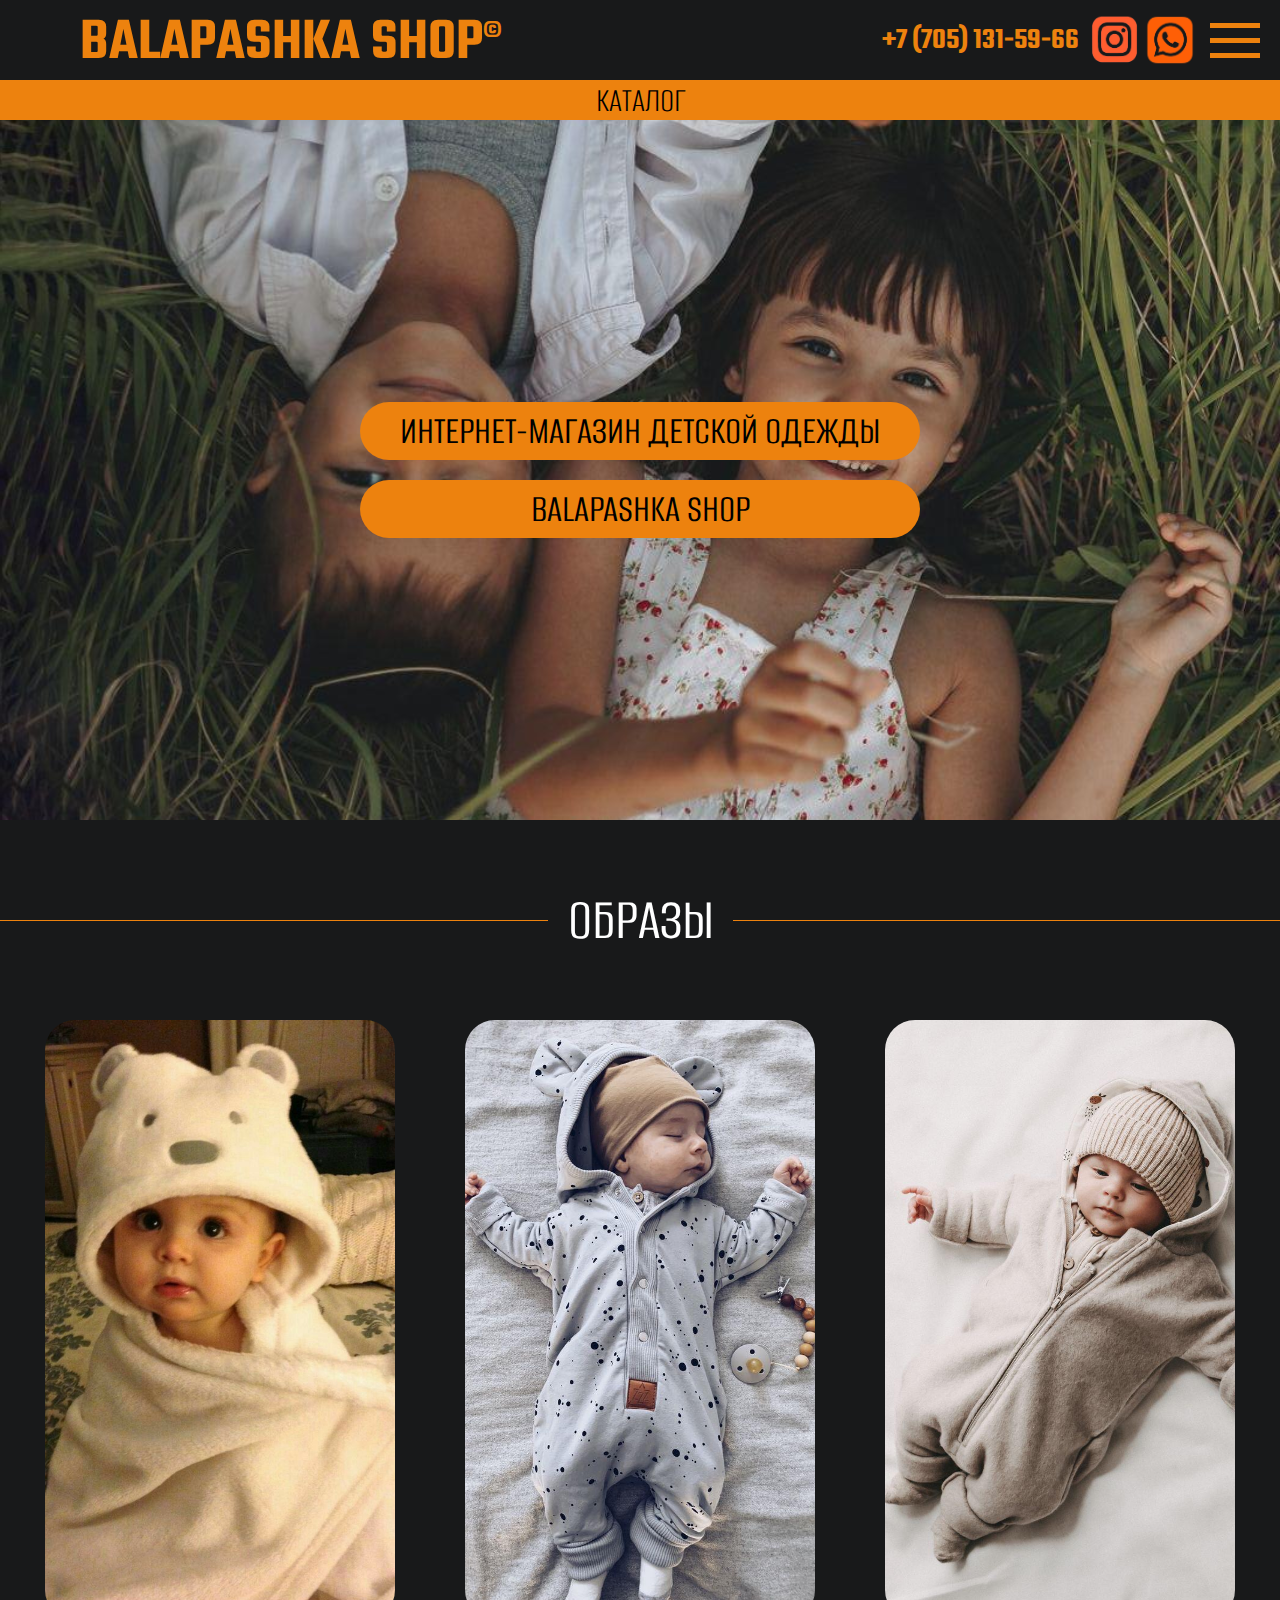
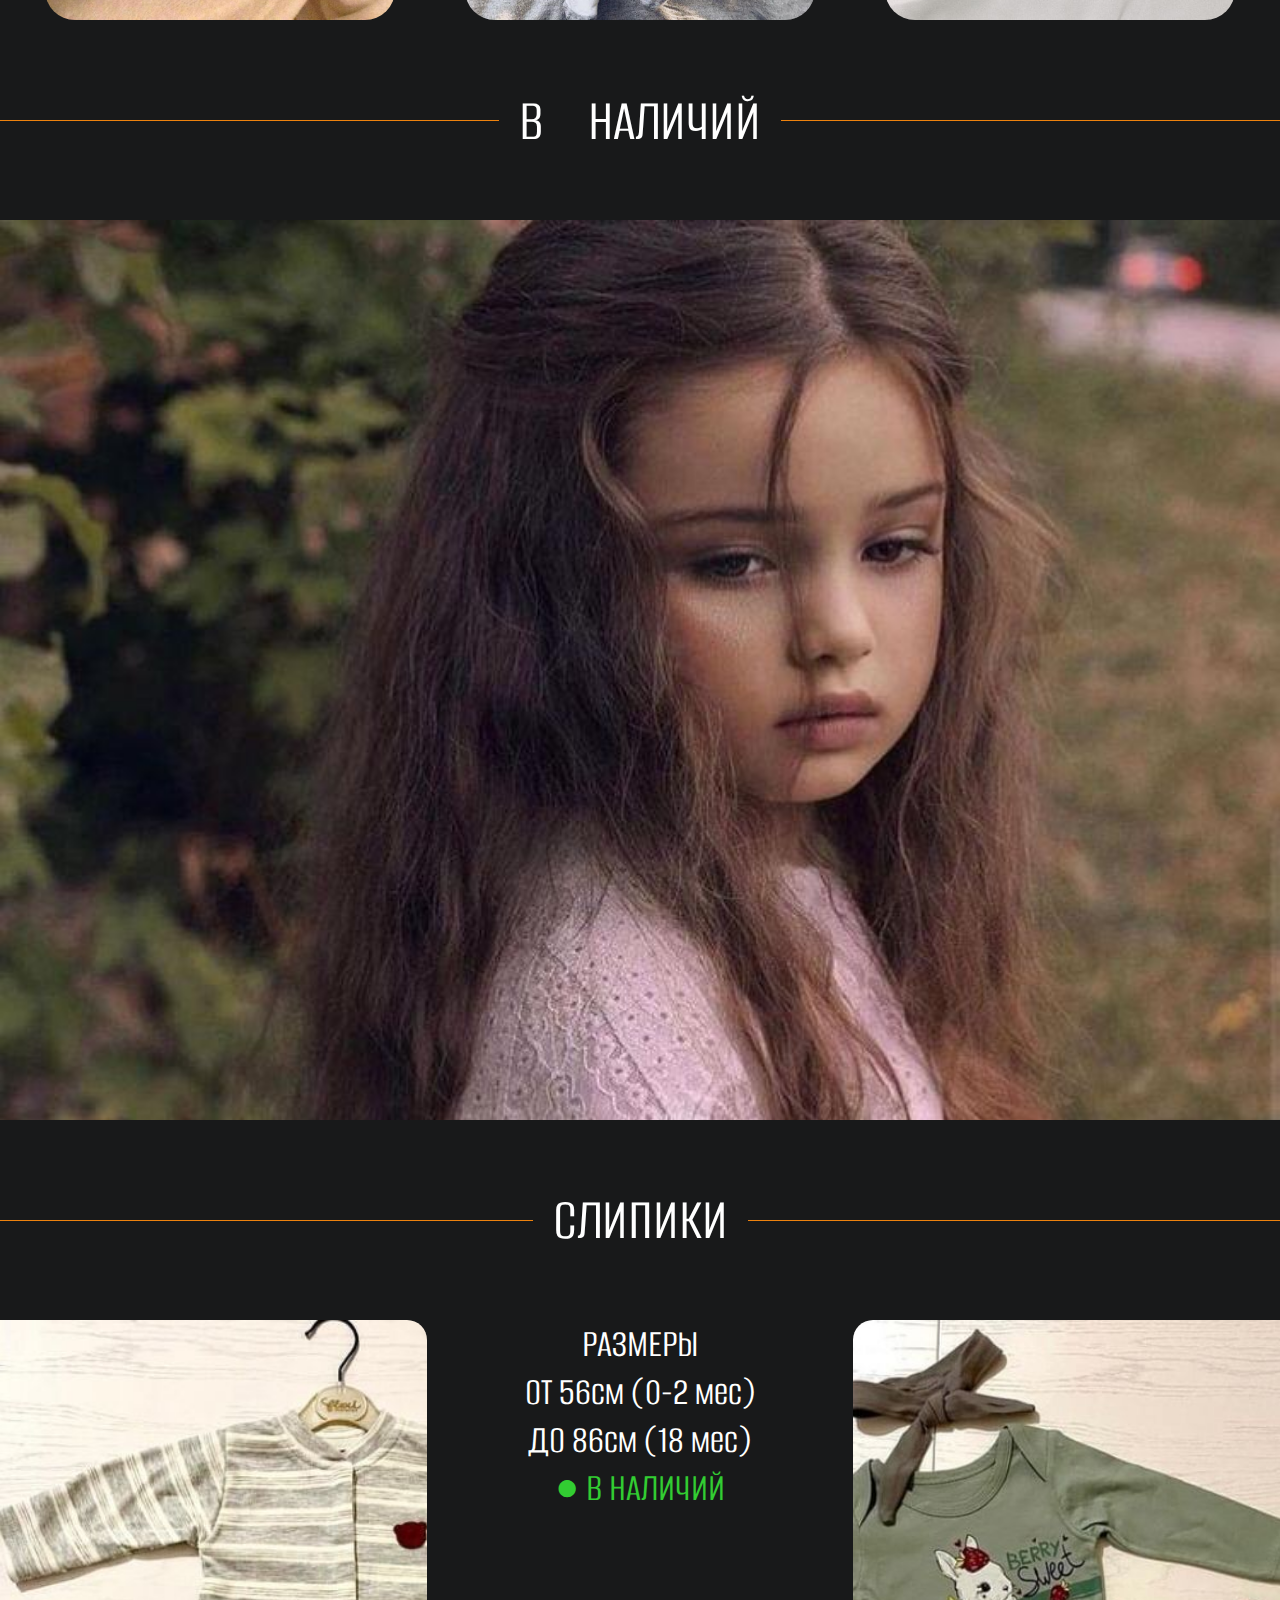
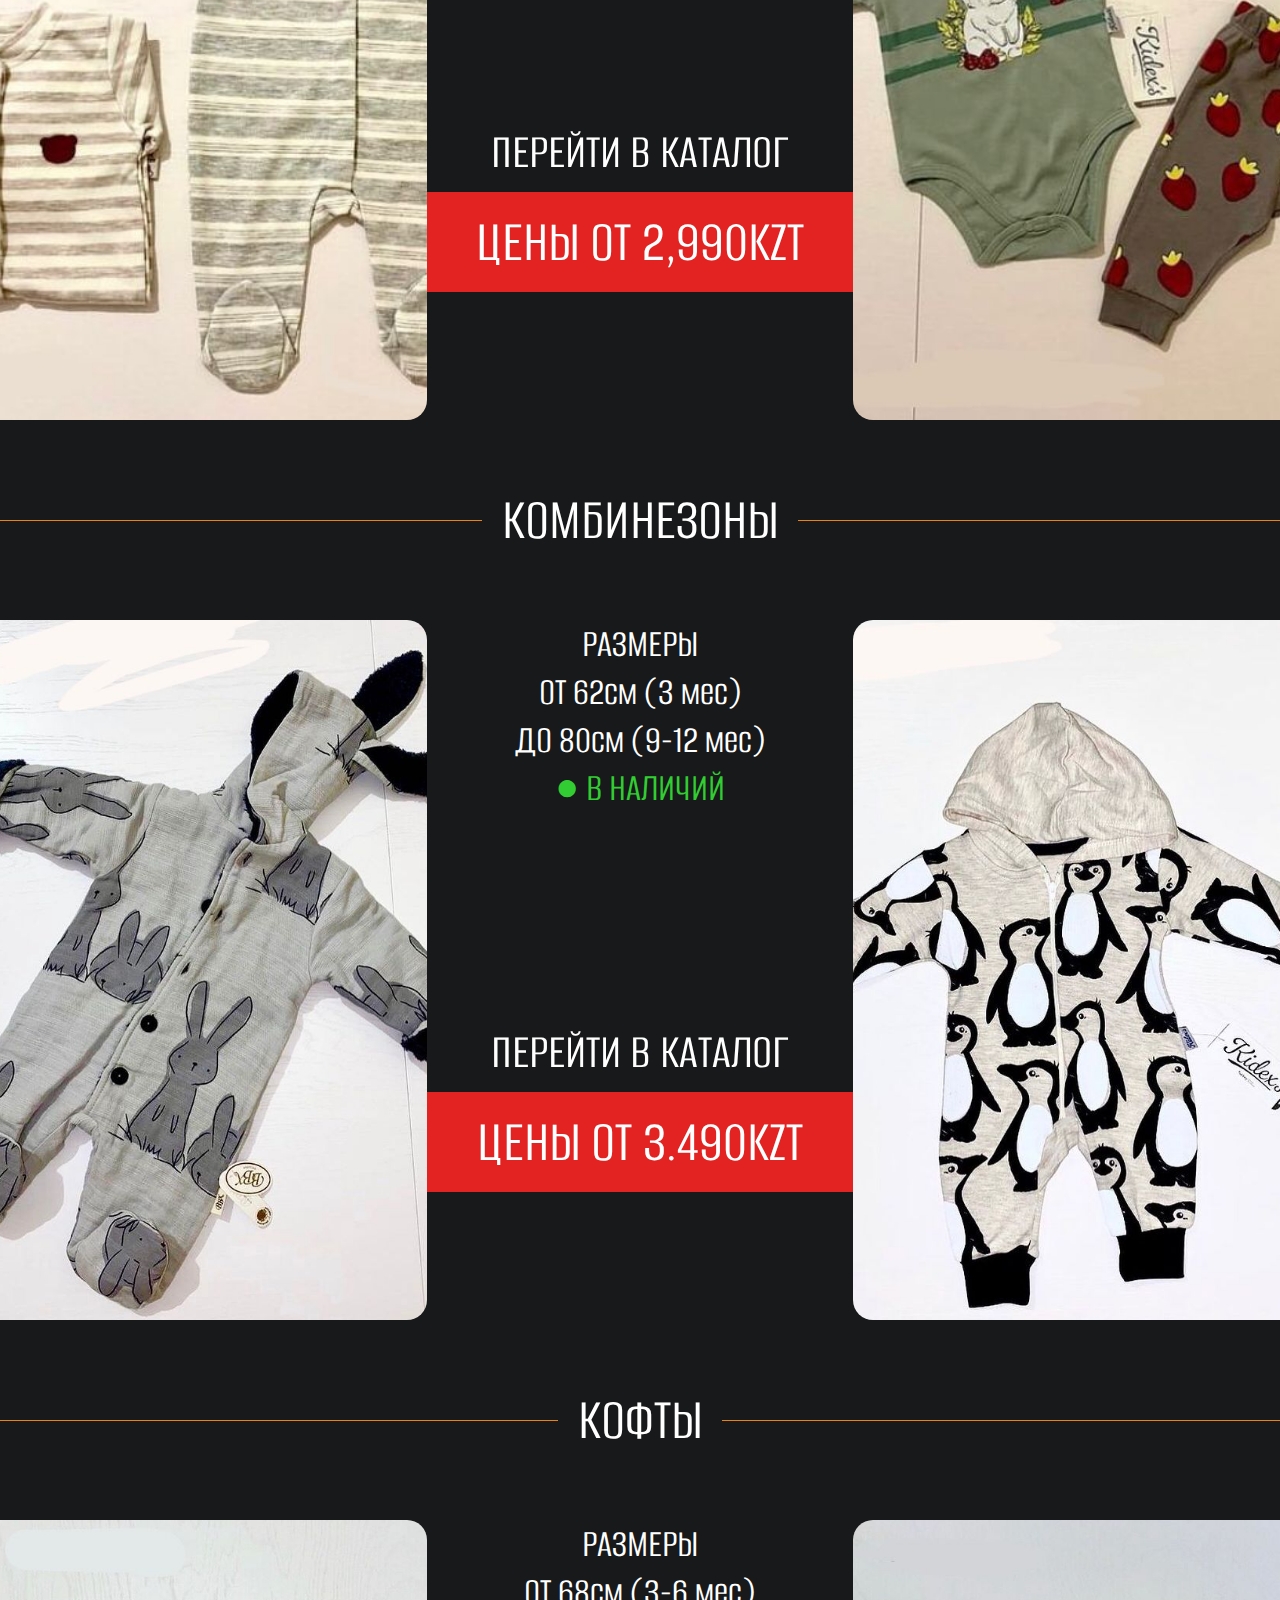
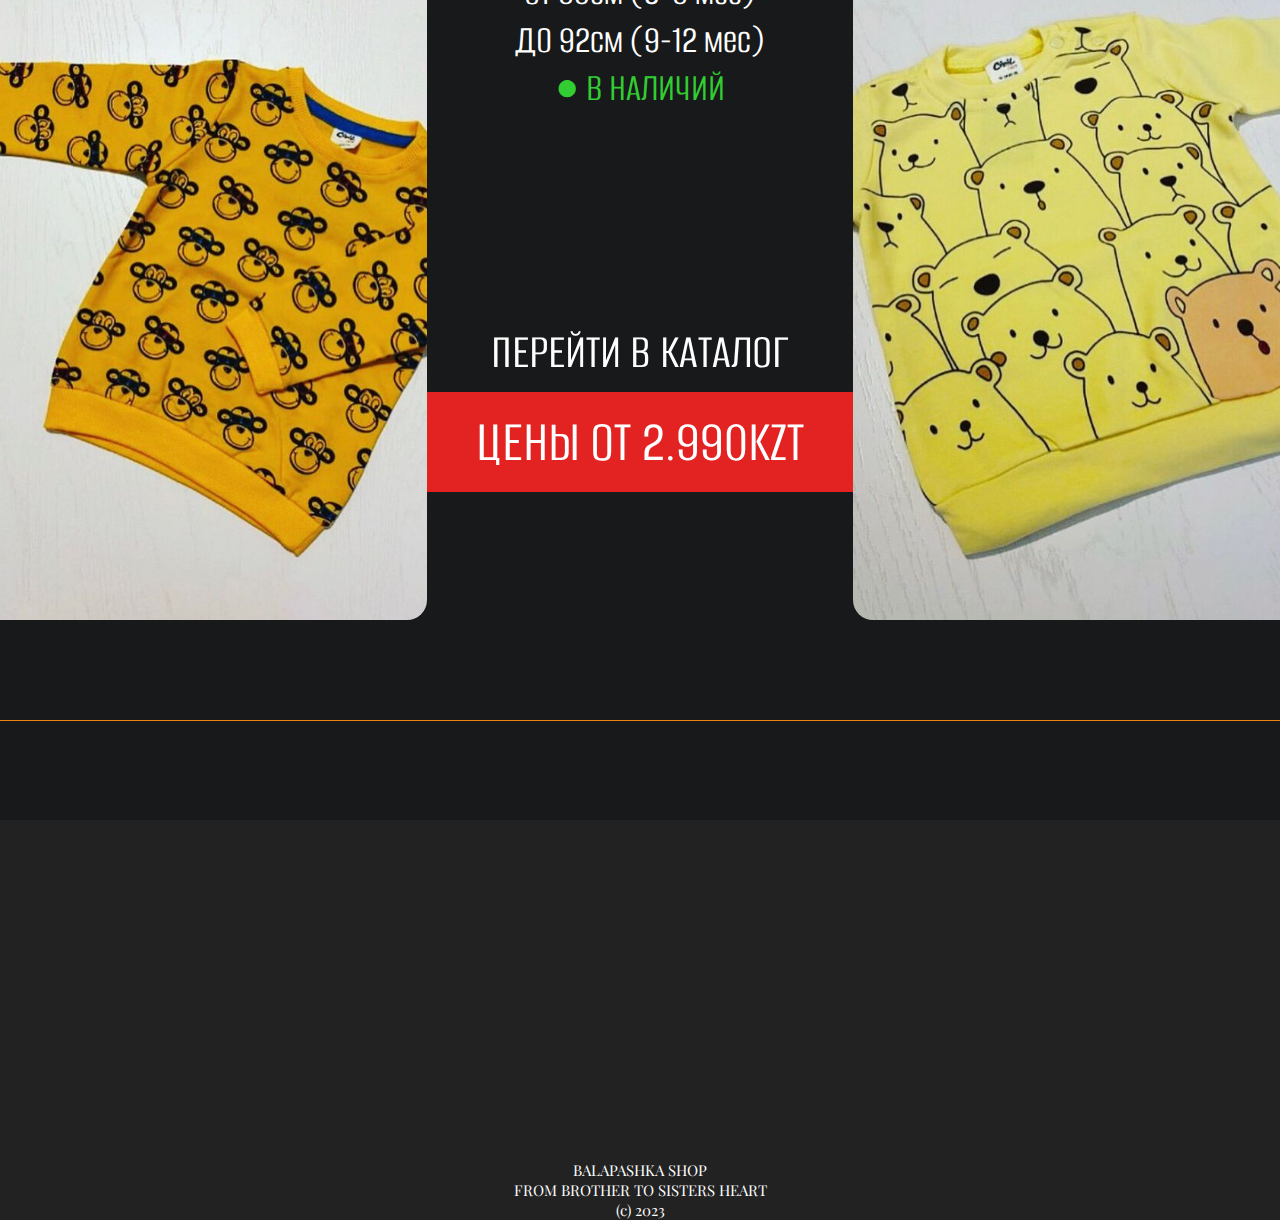
<file: index.html>
<!DOCTYPE html>

<html lang="en">
    <head>
        <meta charset="UTF-8">
        <meta http-equiv="X-UA-Compatible" content="IE=edge">
        <meta name="viewport" content="width=device-width, initial-scale=1.0">
        <link rel="stylesheet" href="assets/css/style.css">
        <link rel="stylesheet" href="assets/css_media/media.css">
        <link rel="apple-touch-icon" sizes="76x76" href="assets/favicon/apple-touch-icon.png">
        <link rel="icon" type="image/png" sizes="32x32" href="assets/favicon/favicon-32x32.png">
        <link rel="icon" type="image/png" sizes="16x16" href="assets/favicon/favicon-16x16.png">
        <meta name="msapplication-TileColor" content="#da532c">
        <meta name="theme-color" content="#ffffff">	
        <title>Интернет-магазин детской одежды</title>
    </head>

    <body>
        <div class="wrapper">
            <header class="header">
                <div class="header-upper">
                    <div class="logo">BALAPASHKA SHOP<sup>©</sup></div>
                    <div class="acc">
                        <div class="line"></div>
                        <div class="line"></div>
                        <div class="line"></div>
                    </div>
                    <div style="display: none;" class="user">
                        <img src="assets/images/sss.png">
                        <p data-username></p>
                        <button data-exit-acc>EXIT</button>
                    </div>
                    <div class="burger-menu">
                        <div class="btn-close-wrapper">
                            <div class="btn-close">
                                <div class="line line1"></div>
                                <div class="line line2"></div>
                            </div>
                        </div>
                        <div class="sign-up">
                            <h1>Зайти в аккаунт</h1>
                            <div class="inp-wrapper">
                                <input data-login placeholder="Login" type="text">
                                <div class="inp-pass">
                                    <input data-password placeholder="Password" type="password">
                                    <img data-eye src="/assets/images/eye.svg" width="30" height="30">
                                </div>
                            </div>
                        </div>
                        <div class="else"><a href="register.html">Создать аккаунт</a></div>
                        <div class="btn-login">
                            <button data-login-main>LOG IN</button>
                        </div>
                        <div id="check"></div>
                    </div>
                    <div class="assets">
                        <ul>
                            <li class="phone">+7 (705) 131-59-66</li>
                            <li class="phj2">
                                <a href="https://www.instagram.com/balapashka.shop/" target="_blank">
                                    <span>
                                        <img class="insta-ph" src="assets/images/1-insta.png" alt="insta">
                                    </span>
                                </a>
                                <a href="https://api.whatsapp.com/message/JXNH2Z6NKNVJO1?autoload=1&app_absent=0" target="_blank">
                                    <span>
                                        <img class="whats-ph" src="assets/images/1-whats.png" alt="whats">
                                    </span>
                                </a>
                            </li>
                        </ul>
                    </div>
                </div>
                <div class="kat-btn-wrapper">
                    <a href="inner/catalog.html"><div title="Нажмите чтобы перейти в каталог" class="kat-btn">КАТАЛОГ</div></a>
                </div>
            </header>
            <main class="main">
                <div class="main-wrapper">
                    <div class="parallax">
                        <div class="text-wrapper">
                            <p>ИНТЕРНЕТ-МАГАЗИН ДЕТСКОЙ ОДЕЖДЫ</p>
                            <p>BALAPASHKA SHOP</p>
                        </div>
                    </div>
                    <div class="text-header">
                        <p>ОБРАЗЫ</p>
                    </div>
                    <div class="block-imgs">
                        <div class="blocks-wrapper">
                            <div class="block-img block1"></div>
                            <div class="block-img block2"></div>
                            <div class="block-img block3"></div>
                        </div>
                    </div>
                    <div class="text-header">
                        <p><label>В⠀НАЛИЧИЙ</label></p>
                    </div>
                    <div class="parallax p2"></div>
                    <div class="text-header">
                        <p><label>СЛИПИКИ</label></p>
                    </div>
                    <div class="sales-wrapper">
                        <div class="block photo ph1"></div>
                        <div class="block description">
                            <div class="sizes">
                                <p class="bigger">РАЗМЕРЫ</p>
                                <p>ОТ 56см (0-2 мес)</p>
                                <p>ДО 86см (18 мес)</p>
                                <p class="green">● В НАЛИЧИЙ</p>
                            </div>
                            <div class="buy-btn">
                                <a href="inner/slip.html"><p>ПЕРЕЙТИ В КАТАЛОГ</p></a>
                                <div class="price">ЦЕНЫ ОТ 2,990KZT</div>
                            </div>
                        </div>
                        <div class="block photo ph2"></div>
                    </div>
                    <div class="text-header">
                        <p><label>КОМБИНЕЗОНЫ</label></p>
                    </div>
                    <div class="sales-wrapper">
                        <div class="block photo ph3"></div>
                        <div class="block description">
                            <div class="sizes">
                                <p class="bigger">РАЗМЕРЫ</p>
                                <p>ОТ 62см (3 мес)</p>
                                <p>ДО 80см (9-12 мес)</p>
                                <p class="green">● В НАЛИЧИЙ</p>
                            </div>
                            <div class="buy-btn">
                                <a href="inner/komb.html"><p>ПЕРЕЙТИ В КАТАЛОГ</p></a>
                                <div class="price">ЦЕНЫ ОТ 3.490KZT</div>
                            </div>
                        </div>
                        <div class="block photo ph4"></div>
                    </div>   
                    <div class="text-header">
                        <p><label>КОФТЫ</label></p>
                    </div>
                    <div class="sales-wrapper">
                        <div class="block photo ph5"></div>
                        <div class="block description">
                            <div class="sizes">
                                <p class="bigger">РАЗМЕРЫ</p>
                                <p>ОТ 68см (3-6 мес)</p>
                                <p>ДО 92см (9-12 мес)</p>
                                <p class="green">● В НАЛИЧИЙ</p>
                            </div>
                            <div class="buy-btn">
                                <a href="inner/kofta.html"><p>ПЕРЕЙТИ В КАТАЛОГ</p></a>
                                <div class="price">ЦЕНЫ ОТ 2.990KZT</div>
                            </div>
                        </div>
                        <div class="block photo ph6"></div>
                    </div> 
                    <div class="text-header">
                        <div class="line-footer"></div>
                    </div>     
                </div>
            </main>
            <footer class="footer">
                <div class="text-footer">
                    <p>BALAPASHKA SHOP</p>
                    <p>FROM BROTHER TO SISTERS HEART</p>
                    <p>(c) 2023</p>
                </div>
            </footer>
        </div>

        <script src="java_script/checkUser.js"></script>
        <script src="java_script/account.js"></script>
    </body>
</html>
</file>
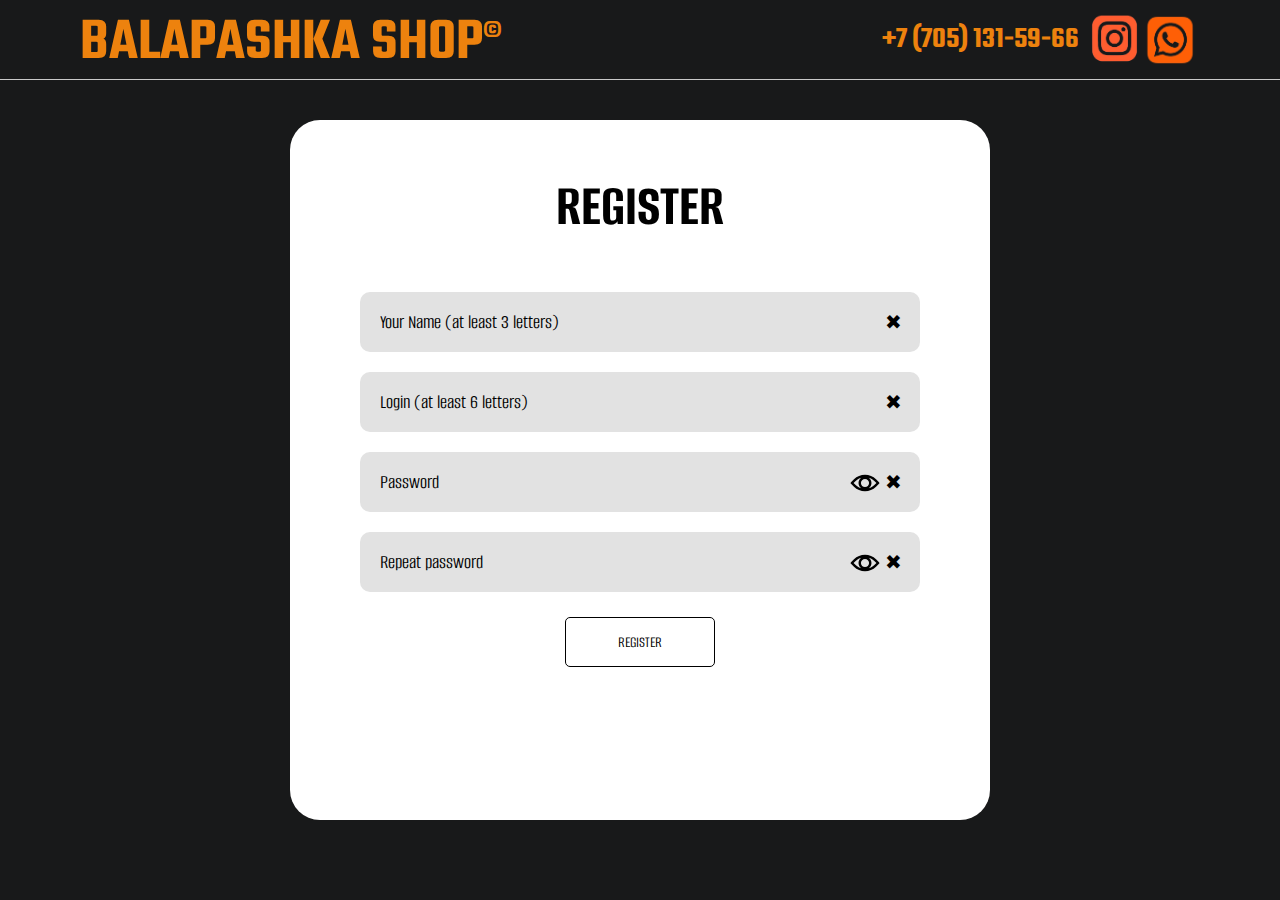
<file: register.html>
<!DOCTYPE html>

<html lang="en">
    <head>
        <meta charset="UTF-8">
        <meta http-equiv="X-UA-Compatible" content="IE=edge">
        <meta name="viewport" content="width=device-width, initial-scale=1.0">
        <link rel="stylesheet" href="assets/css/register.css">
        <link rel="stylesheet" href="assets/css_media/media.css">
        <link rel="apple-touch-icon" sizes="76x76" href="assets/favicon/apple-touch-icon.png">
        <link rel="icon" type="image/png" sizes="32x32" href="assets/favicon/favicon-32x32.png">
        <link rel="icon" type="image/png" sizes="16x16" href="assets/favicon/favicon-16x16.png">
        <link rel="manifest" href="assets/favicon/site.webmanifest">
        <meta name="msapplication-TileColor" content="#da532c">
        <meta name="theme-color" content="#ffffff">	
        <title>Registration</title>
    </head>
    <body>
        <header class="header">
            <div class="header-upper">
                <a href="index.html"><div class="logo">BALAPASHKA SHOP<sup>©</sup></div></a>
                <div style="display: none;" class="acc">
                    <div class="line"></div>
                    <div class="line"></div>
                    <div class="line"></div>
                </div>
                <div style="display: none;" class="user">
                    <img src="assets/images/sss.png">
                    <p>User Name</p>
                </div>
                <div class="assets">
                    <ul>
                        <li class="phone">+7 (705) 131-59-66</li>
                        <li class="phj2">
                            <a href="https://www.instagram.com/balapashka.shop/" target="_blank">
                                <span>
                                    <img class="insta-ph" src="assets/images/1-insta.png" alt="insta">
                                </span>
                            </a>
                            <a href="https://api.whatsapp.com/message/JXNH2Z6NKNVJO1?autoload=1&app_absent=0" target="_blank">
                                <span>
                                    <img class="whats-ph" src="assets/images/1-whats.png" alt="whats">
                                </span>
                            </a>
                        </li>
                    </ul>
                </div>
            </div>
        </header>
        <main>
            <section>
                <h1>REGISTER</h1>
                <div class="inp-wrap">
                    <div class="inp"><input data-name placeholder="Your Name (at least 3 letters)" type="text"><text data-check-name>✖</text></div>
                    <div class="inp"><input data-login placeholder="Login (at least 6 letters)" type="text"><text data-check-login>✖</text></div>
                    <div class="inp">
                        <input data-search data-pass-f placeholder="Password" type="password">
                        <text data-check-pass-f>✖</text>
                        <img data-eyes src="./assets/images/eye.svg" width="30" height="30">
                    </div>
                    <div class="inp">
                        <input data-search data-pass-s placeholder="Repeat password" type="password">
                        <text data-check-pass-s>✖</text>
                        <img data-eyes src="./assets/images/eye.svg" width="30" height="30">
                    </div>
                </div>
                <div class="btn-wrap">
                    <button data-regs>REGISTER</button>
                </div>
                <div data-test class="err"></div>
            </section>
        </main>
    </body>

    <script src="java_script/register.js"></script>
</html>
</file>
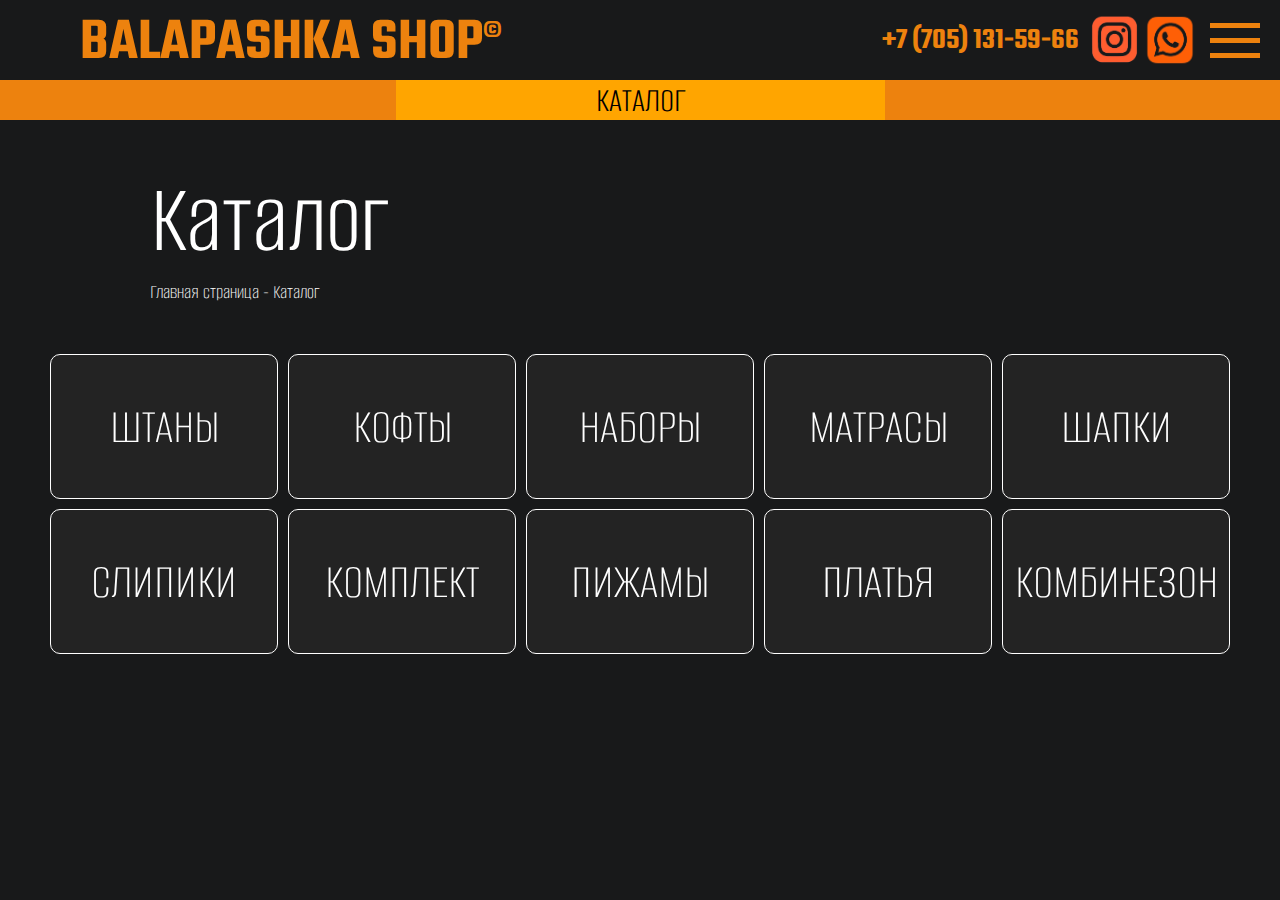
<file: inner/catalog.html>
<!DOCTYPE html>

<html lang="en">
    <head>
        <meta charset="UTF-8">
        <meta http-equiv="X-UA-Compatible" content="IE=edge">
        <meta name="viewport" content="width=device-width, initial-scale=1.0">
        <link rel="stylesheet" href="../assets/css/catalog.css"> 
        <link rel="stylesheet" href="../assets/css_media/media_inner.css">   
        <link rel="apple-touch-icon" sizes="76x76" href="../assets/favicon/apple-touch-icon.png">
        <link rel="icon" type="image/png" sizes="32x32" href="../assets/favicon/favicon-32x32.png">
        <link rel="icon" type="image/png" sizes="16x16" href="../assets/favicon/favicon-16x16.png">
        <meta name="msapplication-TileColor" content="#da532c">
        <meta name="theme-color" content="#ffffff">	
        <title>Каталог</title>
    </head>

    <body>
        <div class="wrapper">
            <header class="header">
                <div class="header-upper">
                    <a href="../index.html"><div class="logo">BALAPASHKA SHOP<sup>©</sup></div></a>
                    <div class="acc">
                        <div class="line"></div>
                        <div class="line"></div>
                        <div class="line"></div>
                    </div>
                    <div style="display: none;" class="user">
                        <img src="../assets/images/sss.png">
                        <p data-username></p>
                        <button data-exit-acc>EXIT</button>
                    </div>
                    <div class="burger-menu">
                        <div class="btn-close-wrapper">
                            <div class="btn-close">
                                <div class="line line1"></div>
                                <div class="line line2"></div>
                            </div>
                        </div>
                        <div class="sign-up">
                            <h1>Зайти в аккаунт</h1>
                            <div class="inp-wrapper">
                                <input data-login placeholder="Login" type="text">
                                <input data-password placeholder="Password" type="password">
                            </div>
                        </div>
                        <a href=".././register.html"><div class="else">Создать аккаунт</div></a>
                        <div class="btn-login">
                            <button data-login-main>LOG IN</button>
                        </div>
                        <div id="check"></div>
                    </div>
                    <div class="assets">
                        <ul>
                            <li class="phone">+7 (705) 131-59-66</li>
                            <li class="phj2">
                                <a href="https://www.instagram.com/balapashka.shop/" target="_blank">
                                    <span>
                                        <img class="insta-ph" src="../assets/images/1-insta.png" alt="insta">
                                    </span>
                                </a>
                                <a href="https://api.whatsapp.com/message/JXNH2Z6NKNVJO1?autoload=1&app_absent=0" target="_blank">
                                    <span>
                                        <img class="whats-ph" src="../assets/images/1-whats.png" alt="whats">
                                    </span>
                                </a>
                            </li>
                        </ul>
                    </div>
                </div>
                <div class="kat-btn-wrapper">
                    <div title="Вы уже в каталоге" class="kat-btn">КАТАЛОГ</div>
                </div>
            </header>
            <main class="main">
                <div class="text">
                    <h1>Каталог</h1>
                    <h6>Главная страница - Каталог</h6>
                </div>
                <section class="sec">
                    <div class="section-wrap"> 
                        <a href="wtany.html"><div class="block">ШТАНЫ</div></a>
                        <a href="kofta.html"><div class="block">КОФТЫ</div></a>
                        <a href="nabory.html"><div class="block">НАБОРЫ</div></a>
                        <a href="matras.html"><div class="block">МАТРАСЫ</div></a>
                        <a href="wapki.html"><div class="block">ШАПКИ</div></a>
                        <a href="slip.html"><div class="block">СЛИПИКИ</div></a>
                        <a href="komplekt.html"><div class="block">КОМПЛЕКТ</div></a>
                        <a href="pijama.html"><div class="block">ПИЖАМЫ</div></a>
                        <a href="platbe.html"><div class="block">ПЛАТЬЯ</div></a>
                        <a href="komb.html"><div class="block">КОМБИНЕЗОН</div></a>
                    </div>
                </section>
            </main>
        </div>
    </body>

    <script src="../java_script/account.js"></script>
    <script src="../java_script/checkUser.js"></script>
</html>
</file>
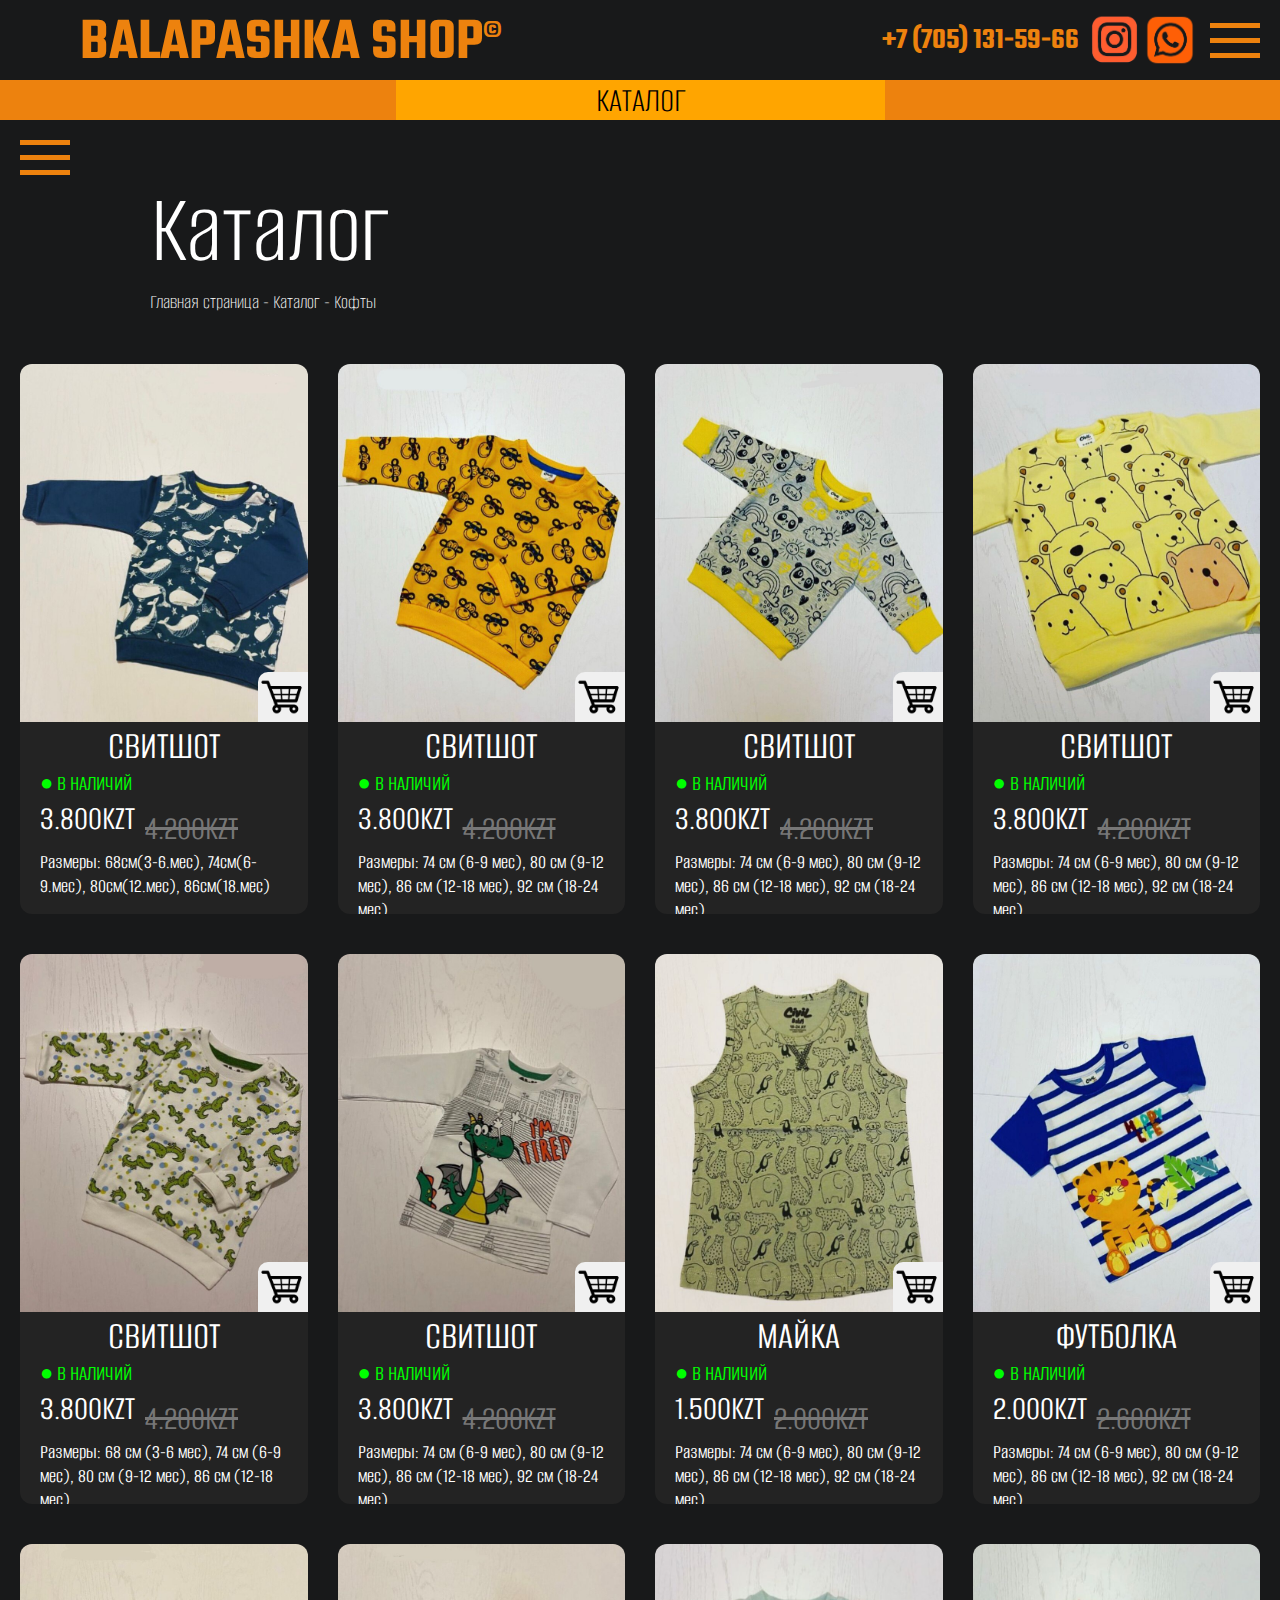
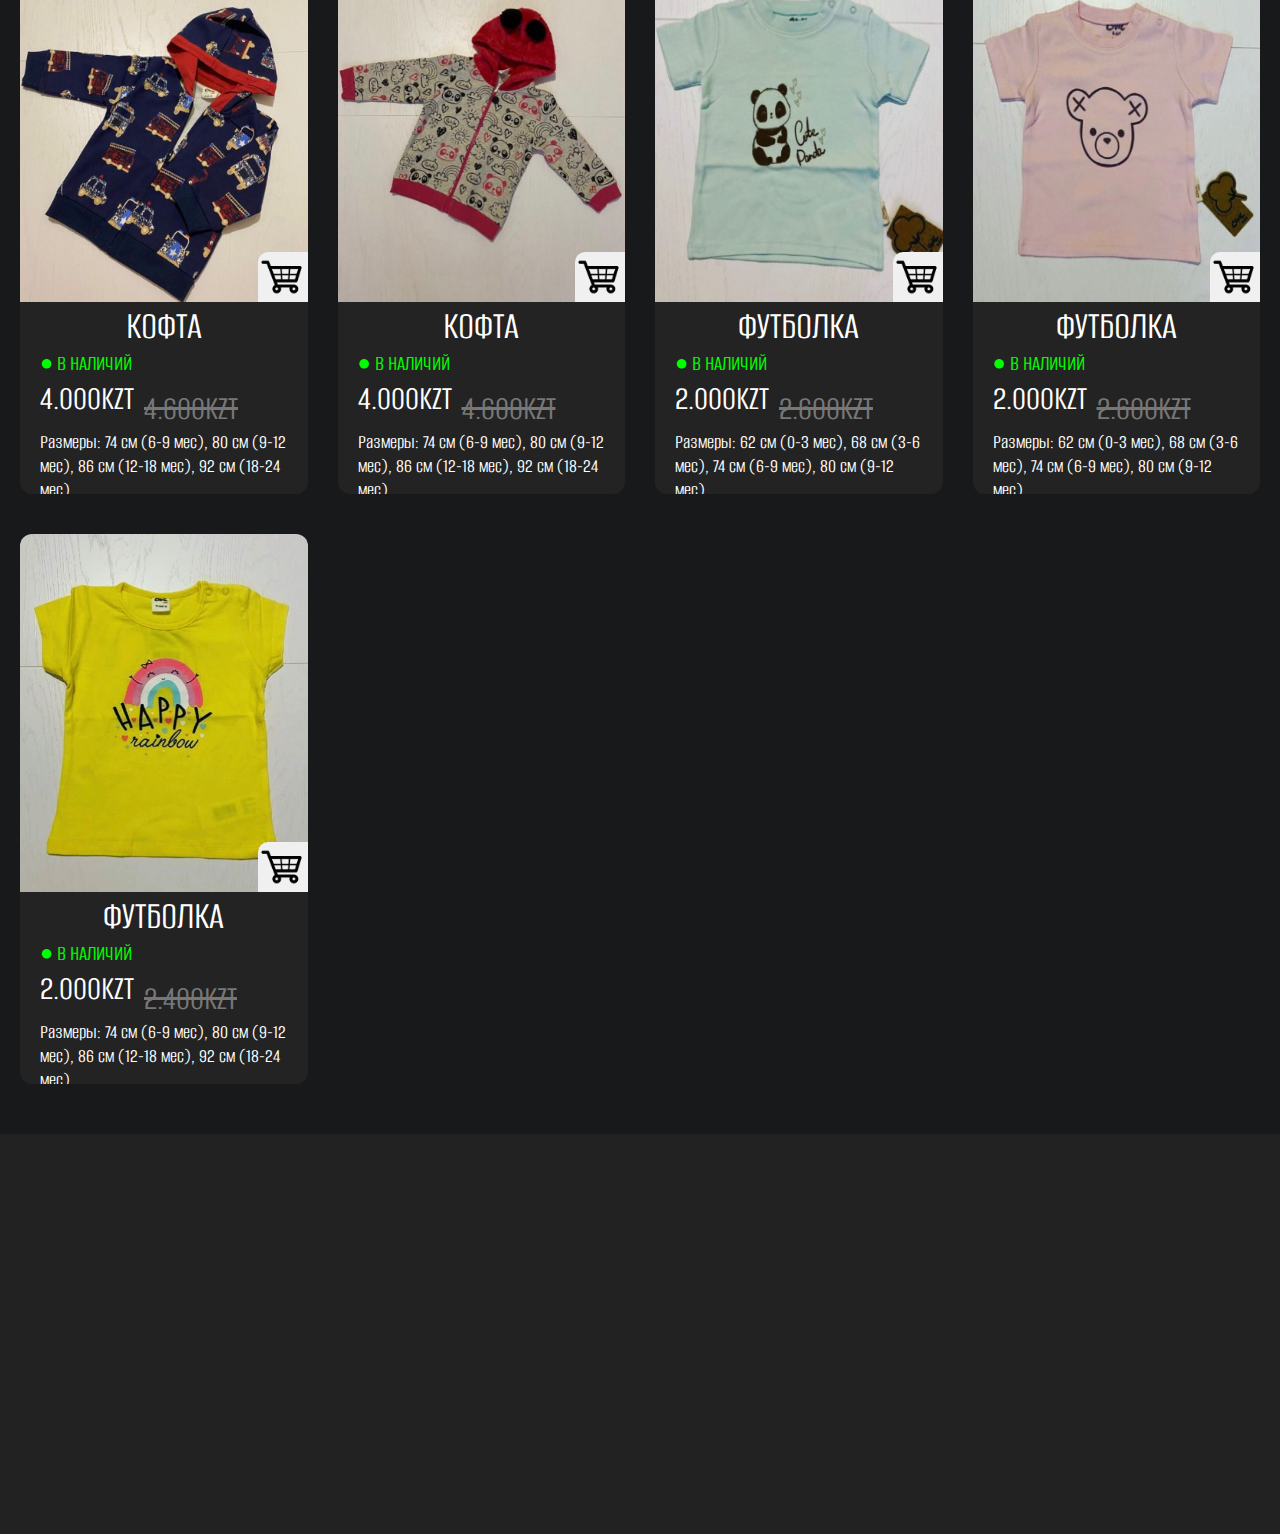
<file: inner/kofta.html>
<!DOCTYPE html>

<html lang="en">
    <head>
        <meta charset="UTF-8">
        <meta http-equiv="X-UA-Compatible" content="IE=edge">
        <meta name="viewport" content="width=device-width, initial-scale=1.0">
        <link rel="stylesheet" href="../assets/css/inner_exc_cat.css">
        <link rel="stylesheet" href="../assets/css_media/media_inner.css">
        <link rel="apple-touch-icon" sizes="76x76" href="../assets/favicon/apple-touch-icon.png">
        <link rel="icon" type="image/png" sizes="32x32" href="../assets/favicon/favicon-32x32.png">
        <link rel="icon" type="image/png" sizes="16x16" href="../assets/favicon/favicon-16x16.png">
        <meta name="msapplication-TileColor" content="#da532c">
        <meta name="theme-color" content="#ffffff">	
        <title>Кофты</title>
    </head>

    <body>
        <div value="kofta" class="wrapper">
            <header class="header">
                <div class="header-upper">
                    <a href="../index.html"><div class="logo">BALAPASHKA SHOP<sup>©</sup></div></a>
                    <div class="acc">
                        <div class="line"></div>
                        <div class="line"></div>
                        <div class="line"></div>
                    </div>
                    <div data-cart class="cart">
                        <div class="line"></div>
                        <div class="line"></div>
                        <div class="line"></div>
                    </div>
                    <div data-cart-menu class="cart-menu">
                        <div data-close-cart class="btn-close-cart-wrapper">
                            <div data-cart-close class="btn-close-cart">
                                <div class="line-card line-card1"></div>
                                <div class="line-card line-card2"></div>
                            </div>
                        </div>
                        <p>КОРЗИНА</p>
                        <div class="cart-blocks">
                            <div class="results">
                                <div class="flex-dobav">
                                    <div>Итого:<p data-results>0</p>KZT</div>
                                    <button>КУПИТЬ</button>
                                </div>
                            </div>
                        </div>
                    </div>
                    <div style="display: none;" class="user">
                        <img src="../assets/images/sss.png">
                        <p data-username></p>
                        <button data-exit-acc>EXIT</button>
                    </div>
                    <div class="burger-menu">
                        <div class="btn-close-wrapper">
                            <div class="btn-close">
                                <div class="line line1"></div>
                                <div class="line line2"></div>
                            </div>
                        </div>
                        <div class="sign-up">
                            <h1>Зайти в аккаунт</h1>
                            <div class="inp-wrapper">
                                <input data-login placeholder="Login" type="text">
                                <input data-password placeholder="Password" type="password">
                            </div>
                        </div>
                        <a href=".././register.html"><div class="else">Создать аккаунт</div></a>
                        <div class="btn-login">
                            <button data-login-main>LOG IN</button>
                        </div>
                        <div id="check"></div>
                    </div>
                    <div class="assets">
                        <ul>
                            <li class="phone">+7 (705) 131-59-66</li>
                            <li class="phj2">
                                <a href="https://www.instagram.com/balapashka.shop/" target="_blank">
                                    <span>
                                        <img class="insta-ph" src="../assets/images/1-insta.png" alt="insta">
                                    </span>
                                </a>
                                <a href="https://api.whatsapp.com/message/JXNH2Z6NKNVJO1?autoload=1&app_absent=0" target="_blank">
                                    <span>
                                        <img class="whats-ph" src="../assets/images/1-whats.png" alt="whats">
                                    </span>
                                </a>
                            </li>
                        </ul>
                    </div>
                </div>
                <div class="kat-btn-wrapper">
                    <div title="Вы уже в каталоге" class="kat-btn">КАТАЛОГ</div>
                </div>
            </header>
            <main class="main">
                <div class="text">
                    <h1>Каталог</h1>
                    <h6>Главная страница - Каталог - Кофты</h6>
                </div>
                <div class="block-wrapper">
                    <div class="block-container"></div>
                </div>
            </main>
            <footer class="footer"></footer>
        </div>
    </body>
    
    <script src="../java_script/render.js"></script>
    <script src="../java_script/cart.js"></script>
    <script src="../java_script/cartObjects.js"></script>
    <script src="../java_script/account.js"></script>
    <script src="../java_script/checkUser.js"></script>
</html>
</file>
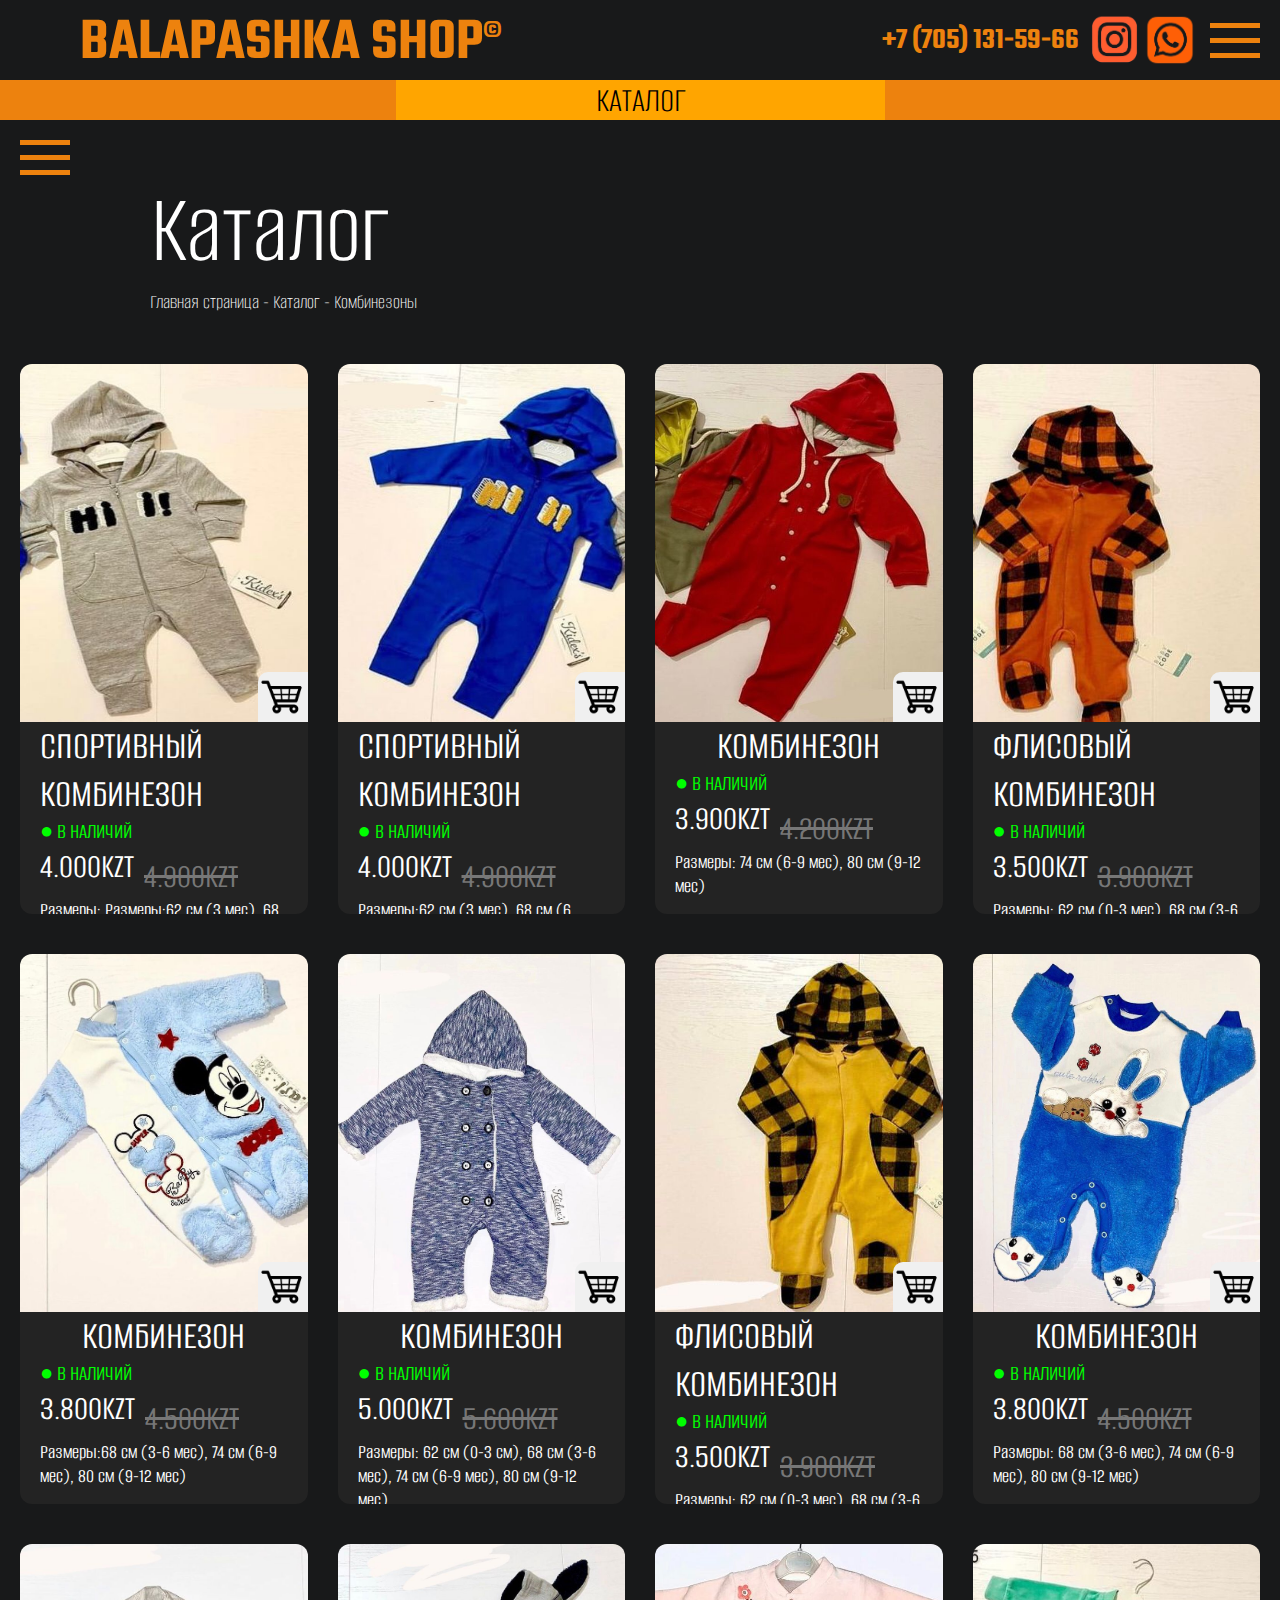
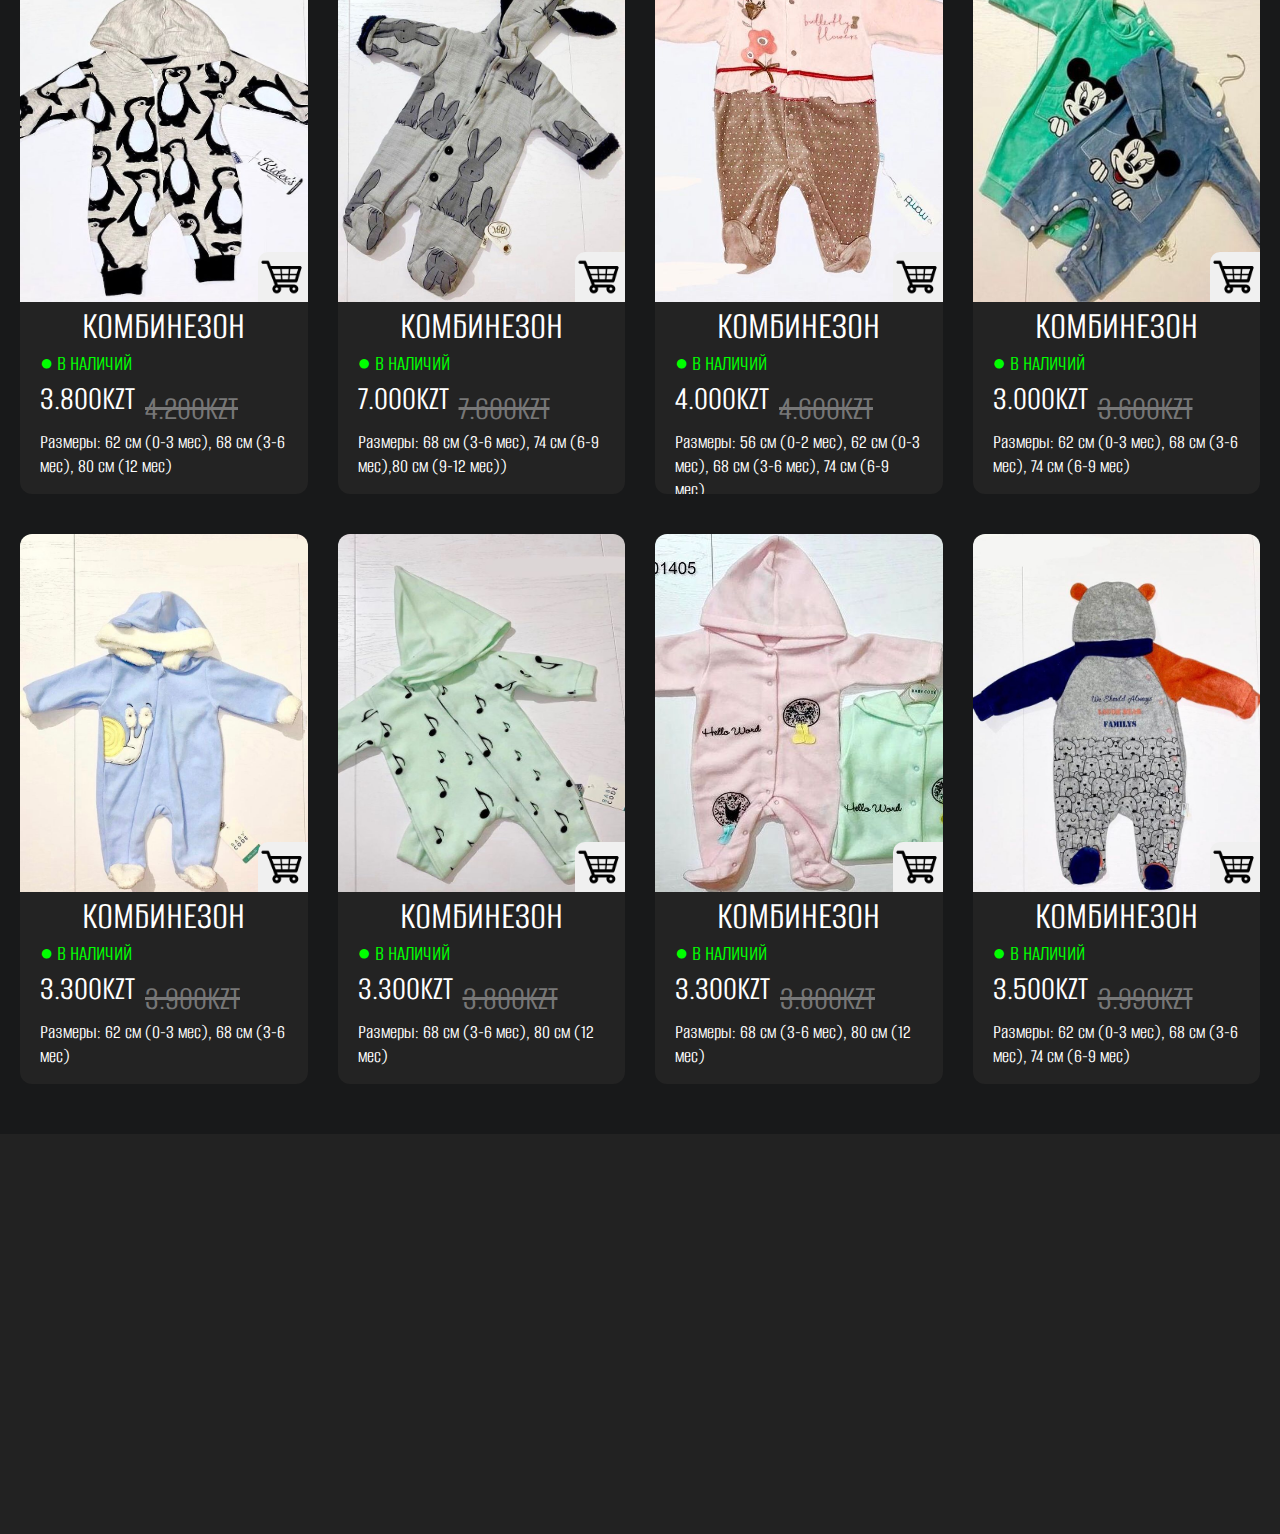
<file: inner/komb.html>
<!DOCTYPE html>

<html lang="en">
    <head>
        <meta charset="UTF-8">
        <meta http-equiv="X-UA-Compatible" content="IE=edge">
        <meta name="viewport" content="width=device-width, initial-scale=1.0">
        <link rel="stylesheet" href="../assets/css/inner_exc_cat.css">
        <link rel="stylesheet" href="../assets/css_media/media_inner.css">
        <link rel="apple-touch-icon" sizes="76x76" href="../assets/favicon/apple-touch-icon.png">
        <link rel="icon" type="image/png" sizes="32x32" href="../assets/favicon/favicon-32x32.png">
        <link rel="icon" type="image/png" sizes="16x16" href="../assets/favicon/favicon-16x16.png">
        <meta name="msapplication-TileColor" content="#da532c">
        <meta name="theme-color" content="#ffffff">	
        <title>Комбинезоны</title>
    </head>

    <body>
        <div value="komb" class="wrapper">
            <header class="header">
                <div class="header-upper">
                    <a href="../index.html"><div class="logo">BALAPASHKA SHOP<sup>©</sup></div></a>
                    <div class="acc">
                        <div class="line"></div>
                        <div class="line"></div>
                        <div class="line"></div>
                    </div>
                    <div data-cart class="cart">
                        <div class="line"></div>
                        <div class="line"></div>
                        <div class="line"></div>
                    </div>
                    <div data-cart-menu class="cart-menu">
                        <div data-close-cart class="btn-close-cart-wrapper">
                            <div data-cart-close class="btn-close-cart">
                                <div class="line-card line-card1"></div>
                                <div class="line-card line-card2"></div>
                            </div>
                        </div>
                        <p>КОРЗИНА</p>
                        <div class="cart-blocks">
                            <div class="results">
                                <div class="flex-dobav">
                                    <div>Итого:<p data-results>0</p>KZT</div>
                                    <button>КУПИТЬ</button>
                                </div>
                            </div>
                        </div>
                    </div>
                    <div style="display: none;" class="user">
                        <img src="../assets/images/sss.png">
                        <p data-username></p>
                        <button data-exit-acc>EXIT</button>
                    </div>
                    <div class="burger-menu">
                        <div class="btn-close-wrapper">
                            <div class="btn-close">
                                <div class="line line1"></div>
                                <div class="line line2"></div>
                            </div>
                        </div>
                        <div class="sign-up">
                            <h1>Зайти в аккаунт</h1>
                            <div class="inp-wrapper">
                                <input data-login placeholder="Login" type="text">
                                <input data-password placeholder="Password" type="password">
                            </div>
                        </div>
                        <a href=".././register.html"><div class="else">Создать аккаунт</div></a>
                        <div class="btn-login">
                            <button data-login-main>LOG IN</button>
                        </div>
                        <div id="check"></div>
                    </div>
                    <div class="assets">
                        <ul>
                            <li class="phone">+7 (705) 131-59-66</li>
                            <li class="phj2">
                                <a href="https://www.instagram.com/balapashka.shop/" target="_blank">
                                    <span>
                                        <img class="insta-ph" src="../assets/images/1-insta.png" alt="insta">
                                    </span>
                                </a>
                                <a href="https://api.whatsapp.com/message/JXNH2Z6NKNVJO1?autoload=1&app_absent=0" target="_blank">
                                    <span>
                                        <img class="whats-ph" src="../assets/images/1-whats.png" alt="whats">
                                    </span>
                                </a>
                            </li>
                        </ul>
                    </div>
                </div>
                <div class="kat-btn-wrapper">
                    <div title="Вы уже в каталоге" class="kat-btn">КАТАЛОГ</div>
                </div>
            </header>
            <main class="main">
                <div class="text">
                    <h1>Каталог</h1>
                    <h6>Главная страница - Каталог - Комбинезоны</h6>
                </div>
                <div class="block-wrapper">
                    <div class="block-container"></div>
                </div>
            </main>
            <footer class="footer"></footer>
        </div>
    </body>
    
    <script src="../java_script/render.js"></script>
    <script src="../java_script/cart.js"></script>
    <script src="../java_script/cartObjects.js"></script>
    <script src="../java_script/account.js"></script>
    <script src="../java_script/checkUser.js"></script>
</html>
</file>
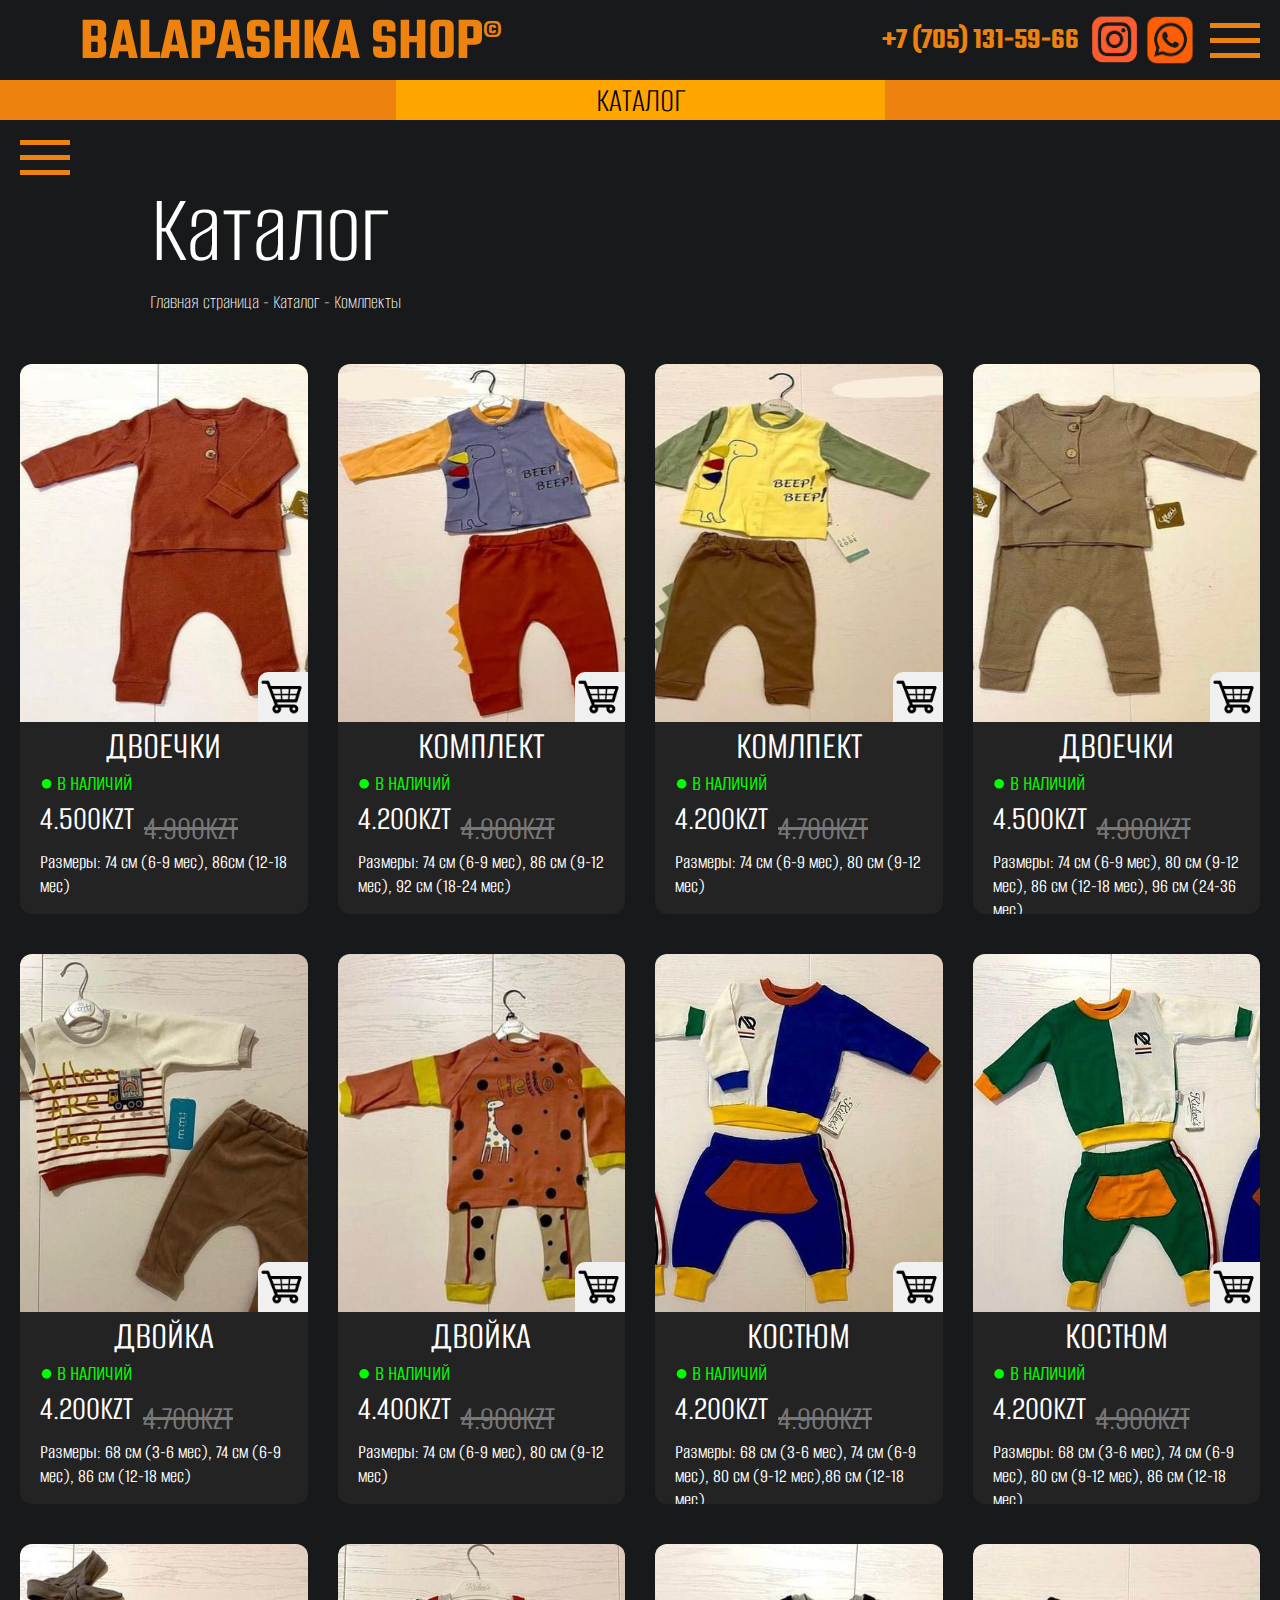
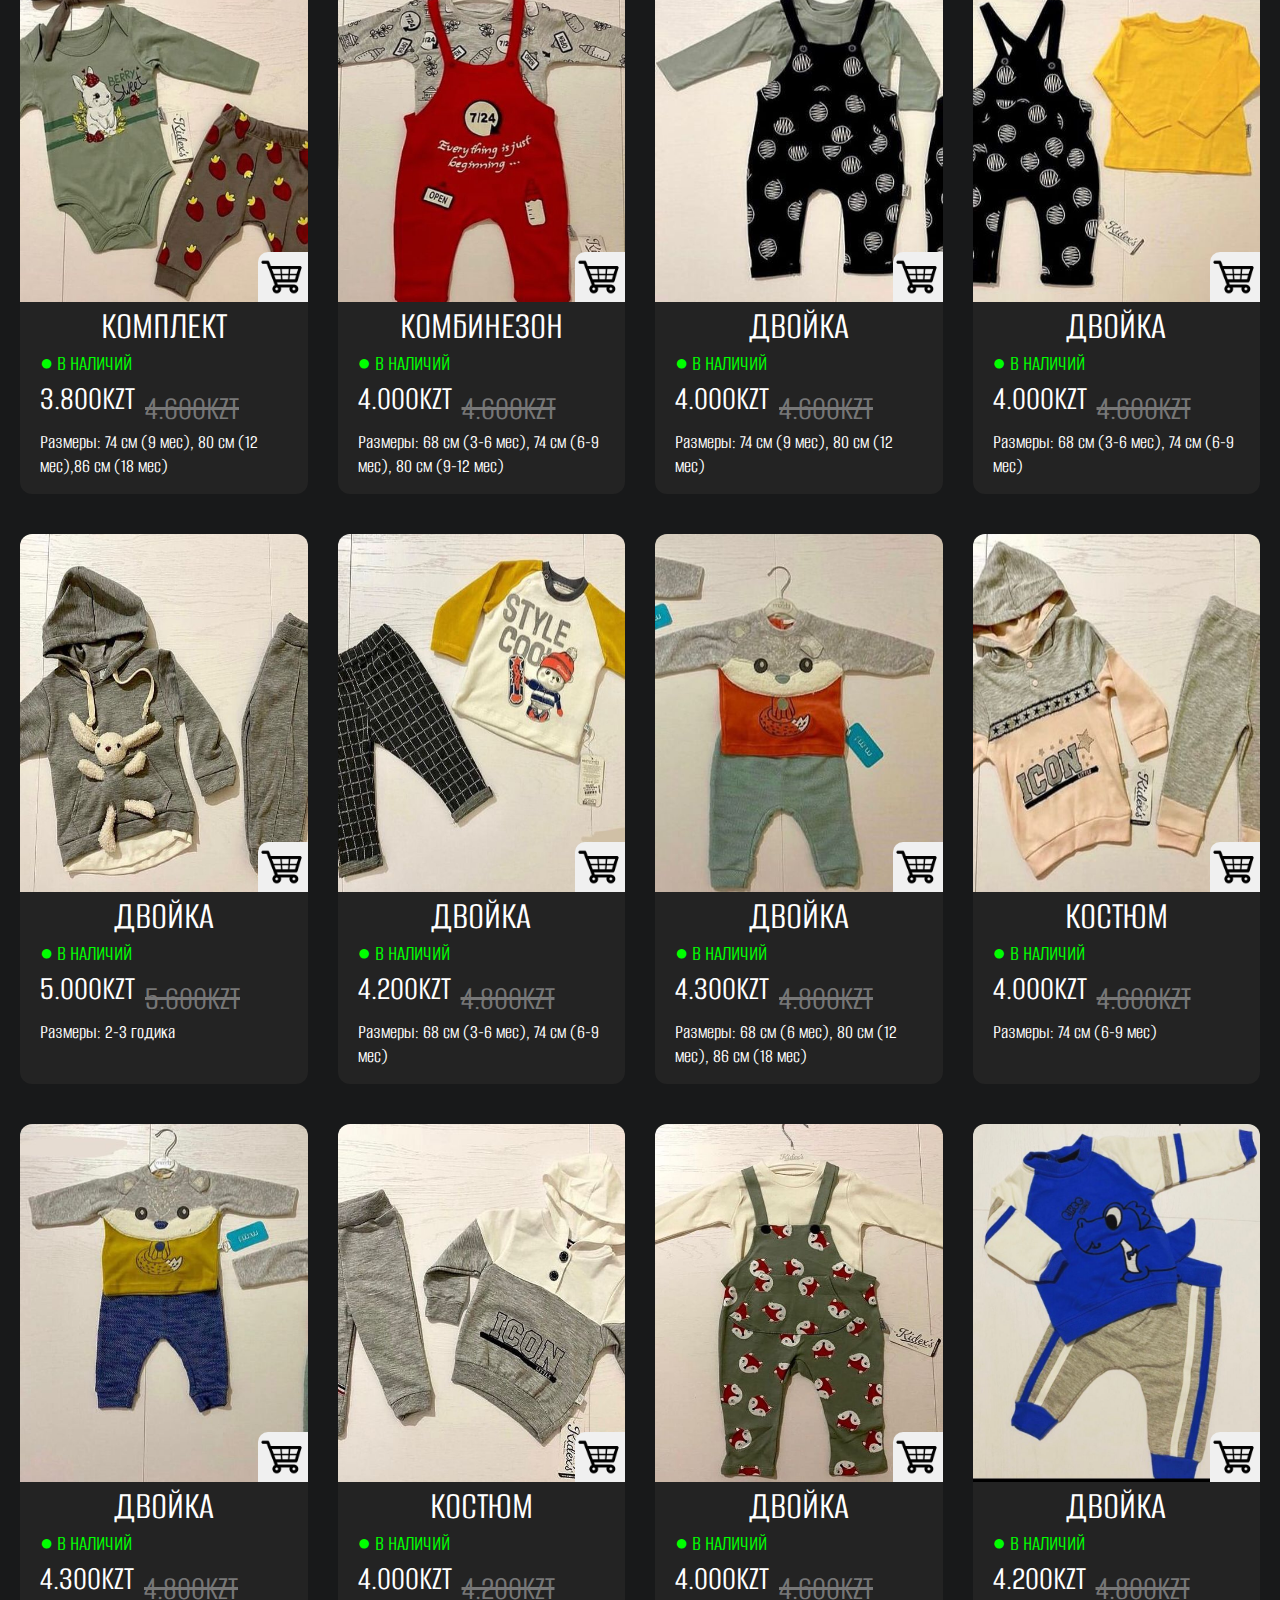
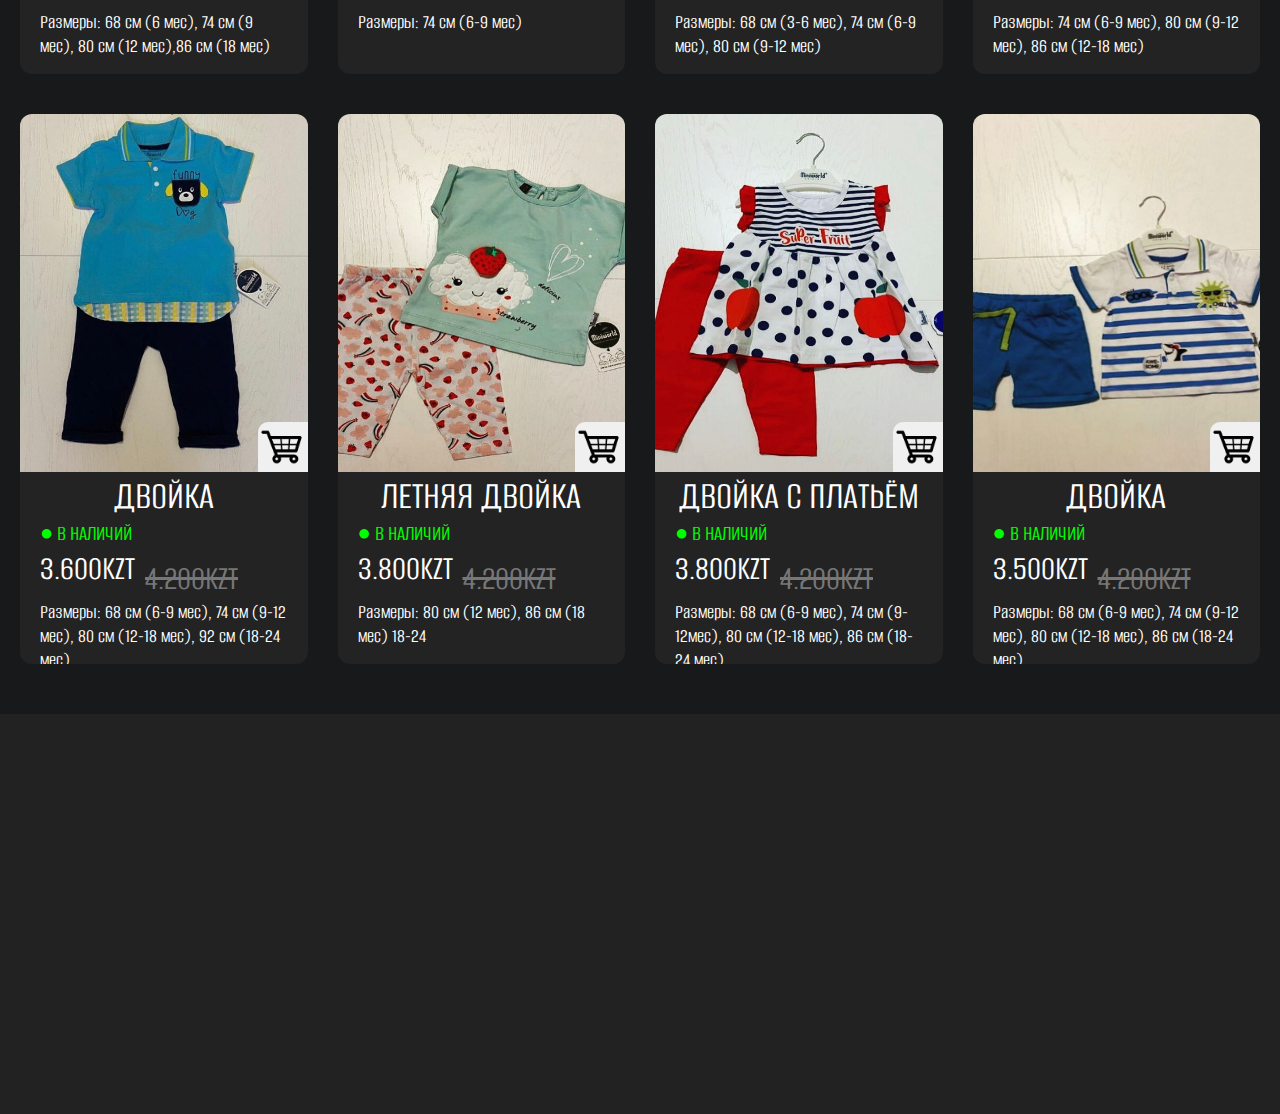
<file: inner/komplekt.html>
<!DOCTYPE html>

<html lang="en">
    <head>
        <meta charset="UTF-8">
        <meta http-equiv="X-UA-Compatible" content="IE=edge">
        <meta name="viewport" content="width=device-width, initial-scale=1.0">
        <link rel="stylesheet" href="../assets/css/inner_exc_cat.css">
        <link rel="stylesheet" href="../assets/css_media/media_inner.css">
        <link rel="apple-touch-icon" sizes="76x76" href="../assets/favicon/apple-touch-icon.png">
        <link rel="icon" type="image/png" sizes="32x32" href="../assets/favicon/favicon-32x32.png">
        <link rel="icon" type="image/png" sizes="16x16" href="../assets/favicon/favicon-16x16.png">
        <meta name="msapplication-TileColor" content="#da532c">
        <meta name="theme-color" content="#ffffff">	
        <title>Комлпекты</title>
    </head>

    <body>
        <div value="komplekt" class="wrapper">
            <header class="header">
                <div class="header-upper">
                    <a href="../index.html"><div class="logo">BALAPASHKA SHOP<sup>©</sup></div></a>
                    <div class="acc">
                        <div class="line"></div>
                        <div class="line"></div>
                        <div class="line"></div>
                    </div>
                    <div data-cart class="cart">
                        <div class="line"></div>
                        <div class="line"></div>
                        <div class="line"></div>
                    </div>
                    <div data-cart-menu class="cart-menu">
                        <div data-close-cart class="btn-close-cart-wrapper">
                            <div data-cart-close class="btn-close-cart">
                                <div class="line-card line-card1"></div>
                                <div class="line-card line-card2"></div>
                            </div>
                        </div>
                        <p>КОРЗИНА</p>
                        <div class="cart-blocks">
                            <div class="results">
                                <div class="flex-dobav">
                                    <div>Итого:<p data-results>0</p>KZT</div>
                                    <button>КУПИТЬ</button>
                                </div>
                            </div>
                        </div>
                    </div>
                    <div style="display: none;" class="user">
                        <img src="../assets/images/sss.png">
                        <p data-username></p>
                        <button data-exit-acc>EXIT</button>
                    </div>
                    <div class="burger-menu">
                        <div class="btn-close-wrapper">
                            <div class="btn-close">
                                <div class="line line1"></div>
                                <div class="line line2"></div>
                            </div>
                        </div>
                        <div class="sign-up">
                            <h1>Зайти в аккаунт</h1>
                            <div class="inp-wrapper">
                                <input data-login placeholder="Login" type="text">
                                <input data-password placeholder="Password" type="password">
                            </div>
                        </div>
                        <a href=".././register.html"><div class="else">Создать аккаунт</div></a>
                        <div class="btn-login">
                            <button data-login-main>LOG IN</button>
                        </div>
                        <div id="check"></div>
                    </div>
                    <div class="assets">
                        <ul>
                            <li class="phone">+7 (705) 131-59-66</li>
                            <li class="phj2">
                                <a href="https://www.instagram.com/balapashka.shop/" target="_blank">
                                    <span>
                                        <img class="insta-ph" src="../assets/images/1-insta.png" alt="insta">
                                    </span>
                                </a>
                                <a href="https://api.whatsapp.com/message/JXNH2Z6NKNVJO1?autoload=1&app_absent=0" target="_blank">
                                    <span>
                                        <img class="whats-ph" src="../assets/images/1-whats.png" alt="whats">
                                    </span>
                                </a>
                            </li>
                        </ul>
                    </div>
                </div>
                <div class="kat-btn-wrapper">
                    <div title="Вы уже в каталоге" class="kat-btn">КАТАЛОГ</div>
                </div>
            </header>
            <main class="main">
                <div class="text">
                    <h1>Каталог</h1>
                    <h6>Главная страница - Каталог - Комлпекты</h6>
                </div>
                <div class="block-wrapper">
                    <div class="block-container"></div>
                </div>
            </main>
            <footer class="footer"></footer>
        </div>
    </body>
    
    <script src="../java_script/render.js"></script>
    <script src="../java_script/cart.js"></script>
    <script src="../java_script/cartObjects.js"></script>
    <script src="../java_script/account.js"></script>
    <script src="../java_script/checkUser.js"></script>
</html>
</file>
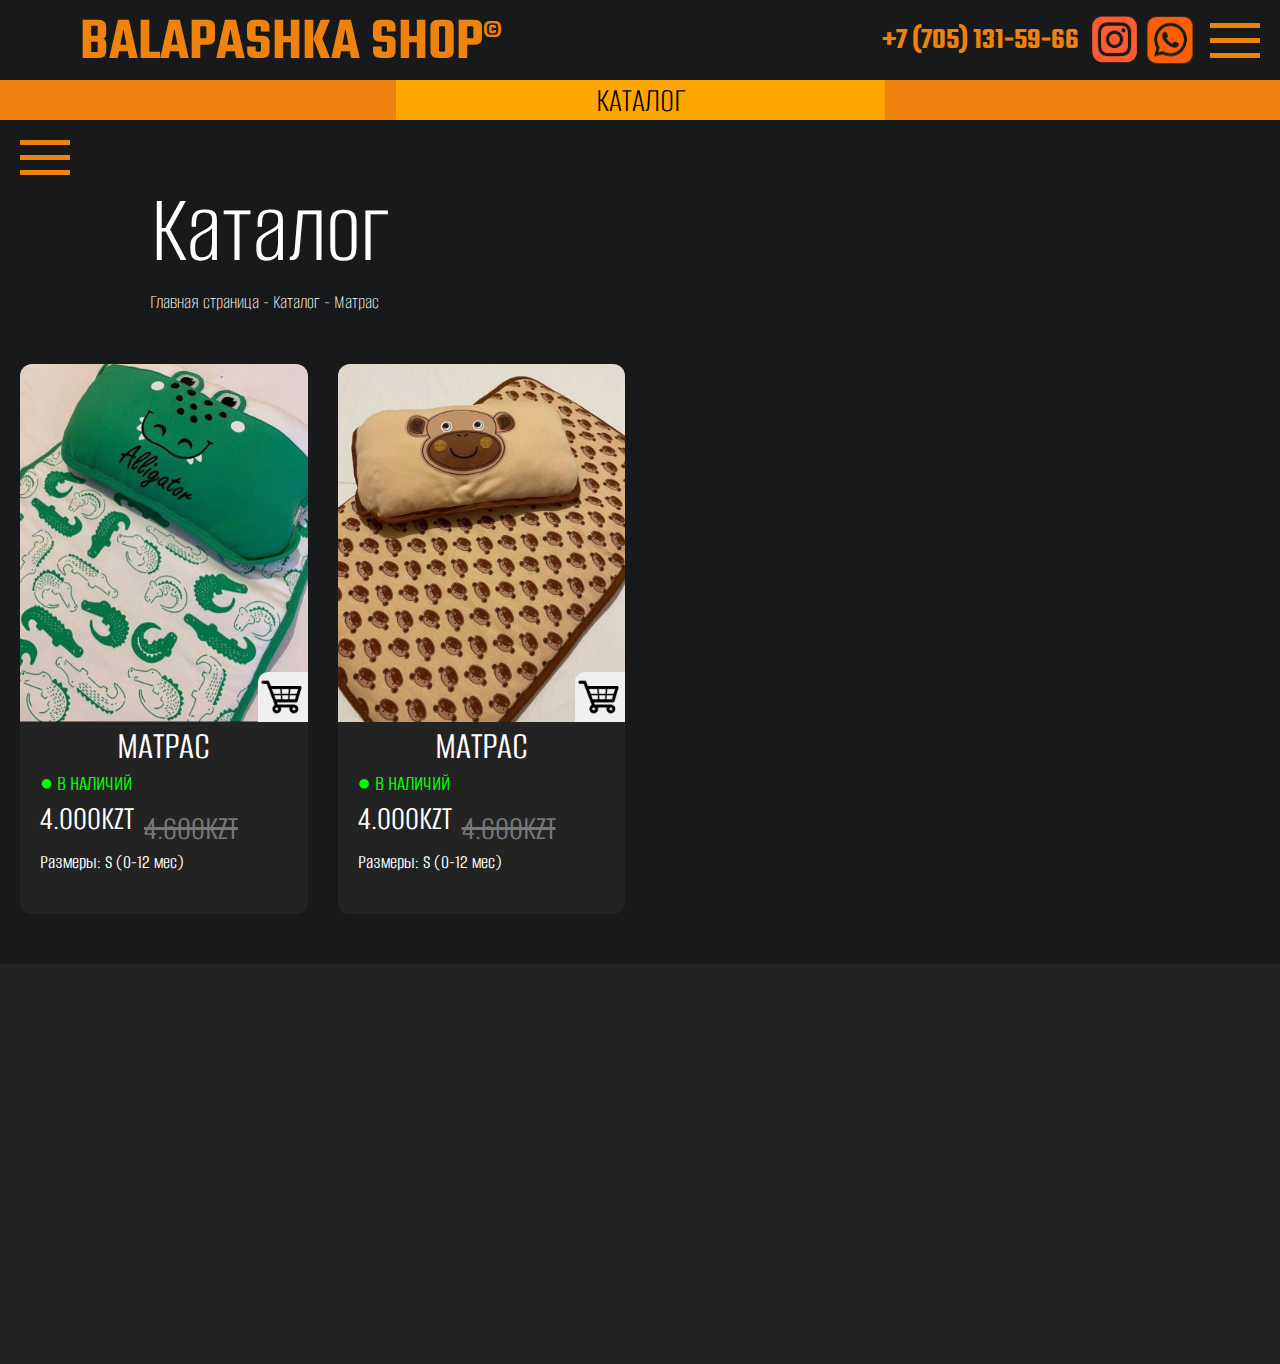
<file: inner/matras.html>
<!DOCTYPE html>

<html lang="en">
    <head>
        <meta charset="UTF-8">
        <meta http-equiv="X-UA-Compatible" content="IE=edge">
        <meta name="viewport" content="width=device-width, initial-scale=1.0">
        <link rel="stylesheet" href="../assets/css/inner_exc_cat.css">
        <link rel="stylesheet" href="../assets/css_media/media_inner.css">
        <link rel="apple-touch-icon" sizes="76x76" href="../assets/favicon/apple-touch-icon.png">
        <link rel="icon" type="image/png" sizes="32x32" href="../assets/favicon/favicon-32x32.png">
        <link rel="icon" type="image/png" sizes="16x16" href="../assets/favicon/favicon-16x16.png">
        <meta name="msapplication-TileColor" content="#da532c">
        <meta name="theme-color" content="#ffffff">	
        <title>Матрас</title>
    </head>

    <body>
        <div value="matras" class="wrapper">
            <header class="header">
                <div class="header-upper">
                    <a href="../index.html"><div class="logo">BALAPASHKA SHOP<sup>©</sup></div></a>
                    <div class="acc">
                        <div class="line"></div>
                        <div class="line"></div>
                        <div class="line"></div>
                    </div>
                    <div data-cart class="cart">
                        <div class="line"></div>
                        <div class="line"></div>
                        <div class="line"></div>
                    </div>
                    <div data-cart-menu class="cart-menu">
                        <div data-close-cart class="btn-close-cart-wrapper">
                            <div data-cart-close class="btn-close-cart">
                                <div class="line-card line-card1"></div>
                                <div class="line-card line-card2"></div>
                            </div>
                        </div>
                        <p>КОРЗИНА</p>
                        <div class="cart-blocks">
                            <div class="results">
                                <div class="flex-dobav">
                                    <div>Итого:<p data-results>0</p>KZT</div>
                                    <button>КУПИТЬ</button>
                                </div>
                            </div>
                        </div>
                    </div>
                    <div style="display: none;" class="user">
                        <img src="../assets/images/sss.png">
                        <p data-username></p>
                        <button data-exit-acc>EXIT</button>
                    </div>
                    <div class="burger-menu">
                        <div class="btn-close-wrapper">
                            <div class="btn-close">
                                <div class="line line1"></div>
                                <div class="line line2"></div>
                            </div>
                        </div>
                        <div class="sign-up">
                            <h1>Зайти в аккаунт</h1>
                            <div class="inp-wrapper">
                                <input data-login placeholder="Login" type="text">
                                <input data-password placeholder="Password" type="password">
                            </div>
                        </div>
                        <a href=".././register.html"><div class="else">Создать аккаунт</div></a>
                        <div class="btn-login">
                            <button data-login-main>LOG IN</button>
                        </div>
                        <div id="check"></div>
                    </div>
                    <div class="assets">
                        <ul>
                            <li class="phone">+7 (705) 131-59-66</li>
                            <li class="phj2">
                                <a href="https://www.instagram.com/balapashka.shop/" target="_blank">
                                    <span>
                                        <img class="insta-ph" src="../assets/images/1-insta.png" alt="insta">
                                    </span>
                                </a>
                                <a href="https://api.whatsapp.com/message/JXNH2Z6NKNVJO1?autoload=1&app_absent=0" target="_blank">
                                    <span>
                                        <img class="whats-ph" src="../assets/images/1-whats.png" alt="whats">
                                    </span>
                                </a>
                            </li>
                        </ul>
                    </div>
                </div>
                <div class="kat-btn-wrapper">
                    <div title="Вы уже в каталоге" class="kat-btn">КАТАЛОГ</div>
                </div>
            </header>
            <main class="main">
                <div class="text">
                    <h1>Каталог</h1>
                    <h6>Главная страница - Каталог - Матрас</h6>
                </div>
                <div class="block-wrapper">
                    <div class="block-container"></div>
                </div>
            </main>
            <footer class="footer"></footer>
        </div>
    </body>
    
    <script src="../java_script/render.js"></script>
    <script src="../java_script/cart.js"></script>
    <script src="../java_script/cartObjects.js"></script>
    <script src="../java_script/account.js"></script>
    <script src="../java_script/checkUser.js"></script>
</html>
</file>
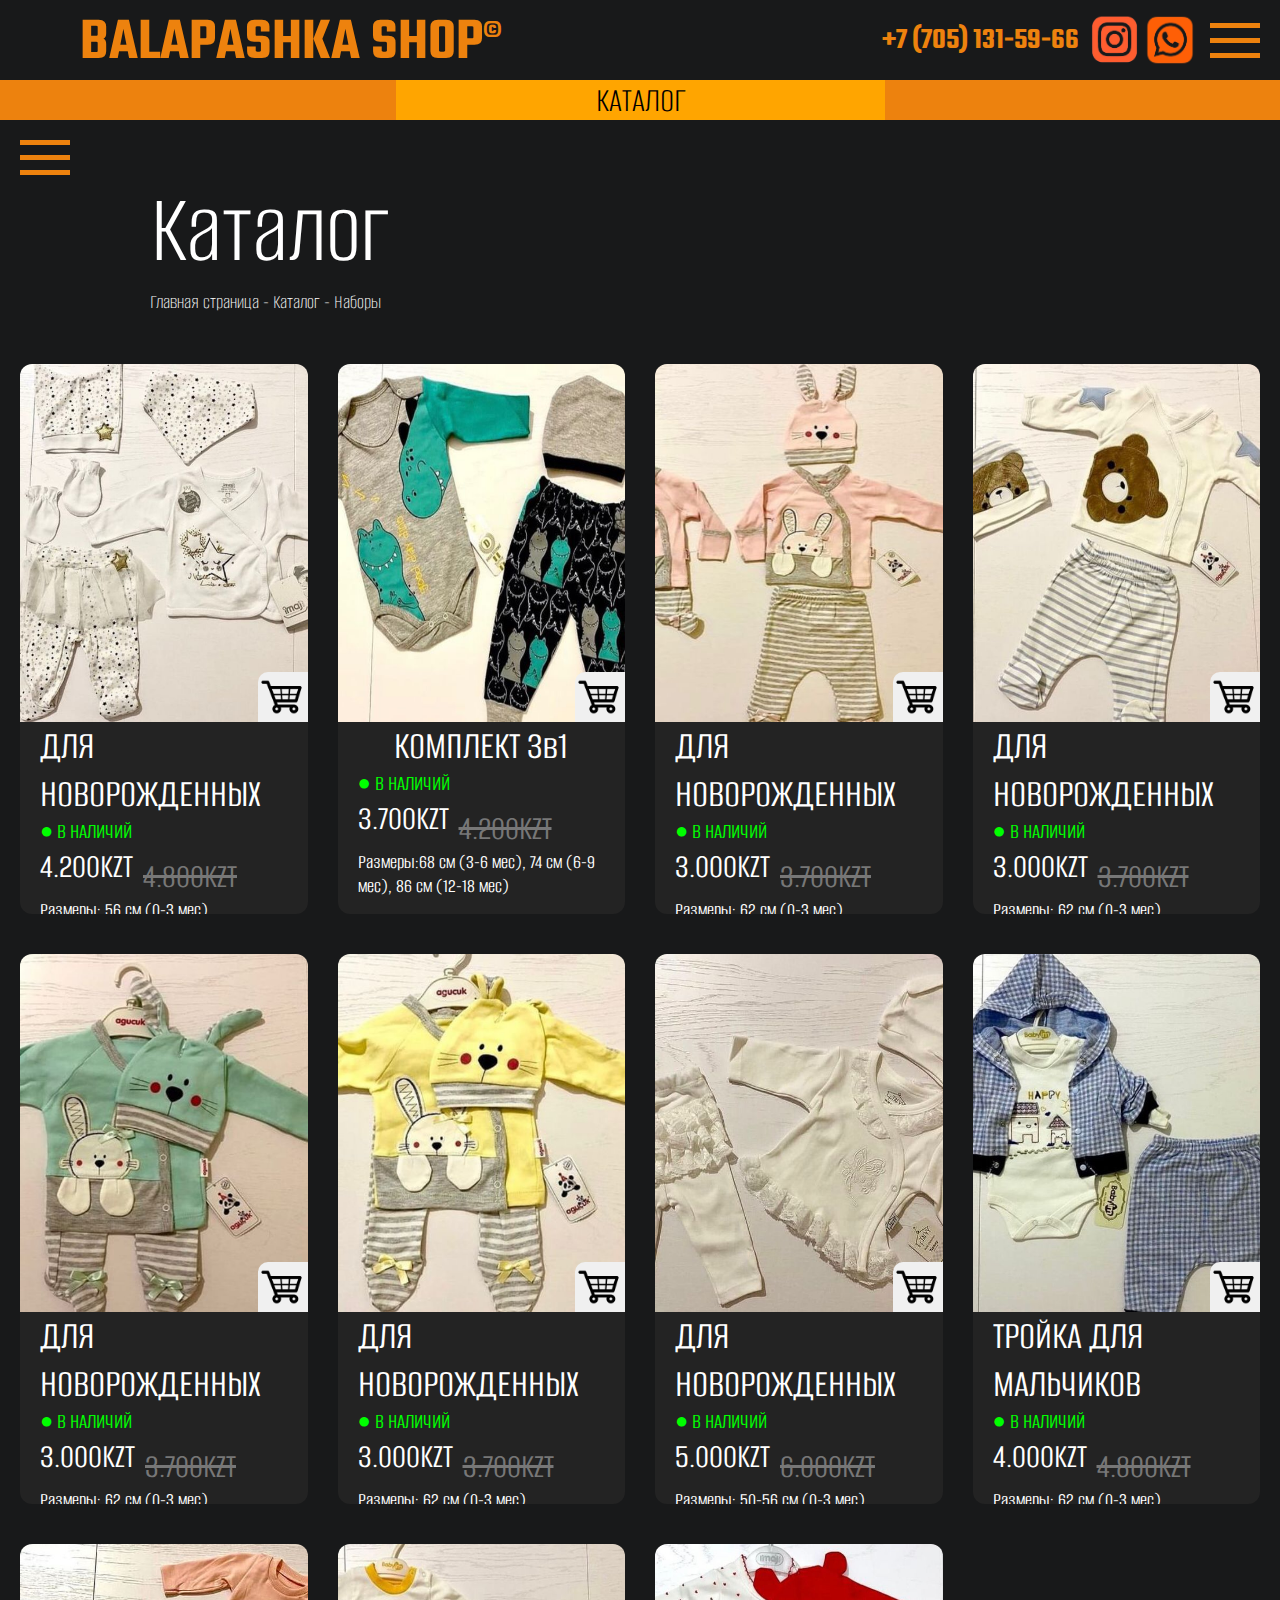
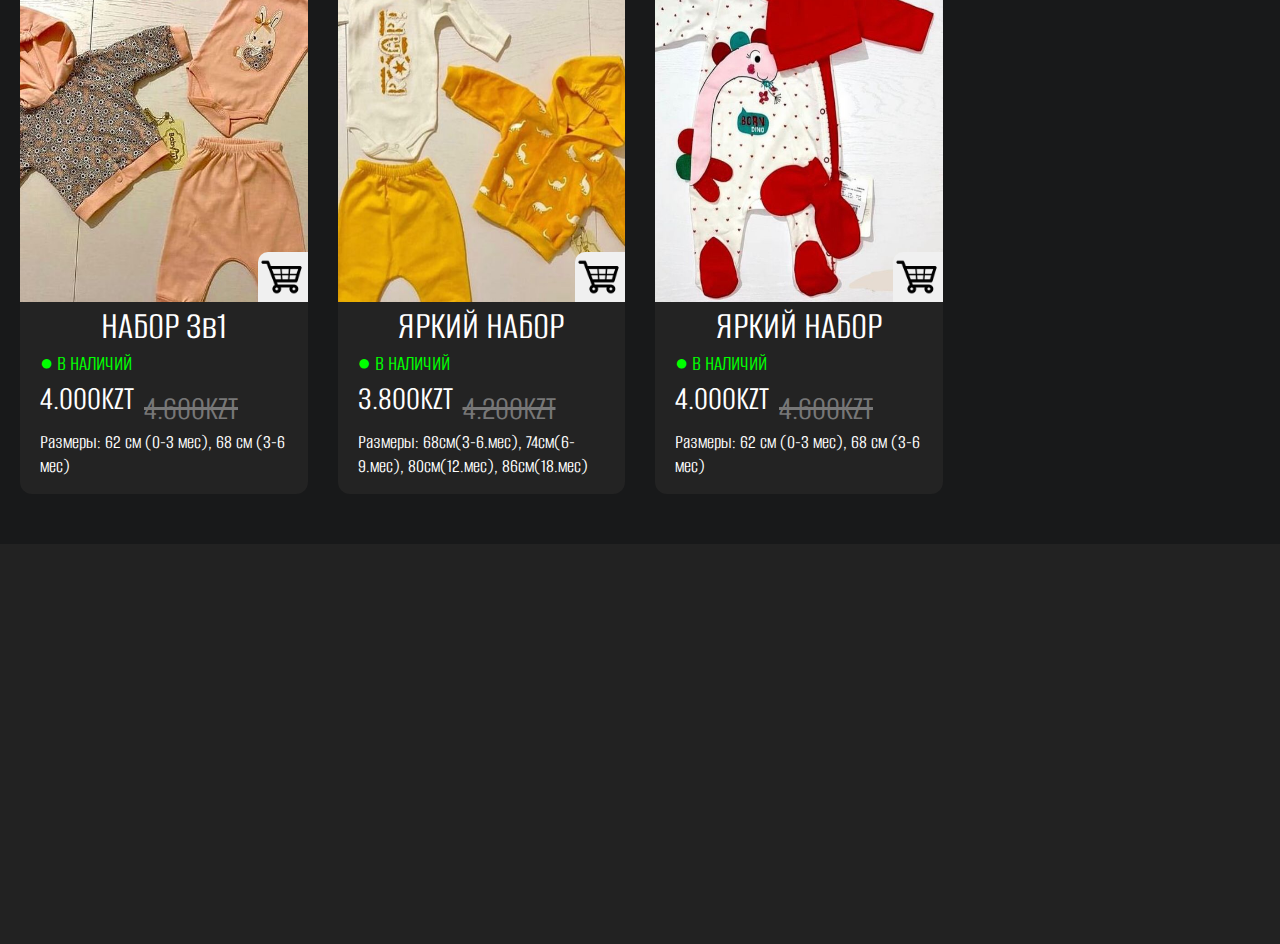
<file: inner/nabory.html>
<!DOCTYPE html>

<html lang="en">
    <head>
        <meta charset="UTF-8">
        <meta http-equiv="X-UA-Compatible" content="IE=edge">
        <meta name="viewport" content="width=device-width, initial-scale=1.0">
        <link rel="stylesheet" href="../assets/css/inner_exc_cat.css">
        <link rel="stylesheet" href="../assets/css_media/media_inner.css">
        <link rel="apple-touch-icon" sizes="76x76" href="../assets/favicon/apple-touch-icon.png">
        <link rel="icon" type="image/png" sizes="32x32" href="../assets/favicon/favicon-32x32.png">
        <link rel="icon" type="image/png" sizes="16x16" href="../assets/favicon/favicon-16x16.png">
        <meta name="msapplication-TileColor" content="#da532c">
        <meta name="theme-color" content="#ffffff">	
        <title>Наборы</title>
    </head>

    <body>
        <div value="nabory" class="wrapper">
            <header class="header">
                <div class="header-upper">
                    <a href="../index.html"><div class="logo">BALAPASHKA SHOP<sup>©</sup></div></a>
                    <div class="acc">
                        <div class="line"></div>
                        <div class="line"></div>
                        <div class="line"></div>
                    </div>
                    <div data-cart class="cart">
                        <div class="line"></div>
                        <div class="line"></div>
                        <div class="line"></div>
                    </div>
                    <div data-cart-menu class="cart-menu">
                        <div data-close-cart class="btn-close-cart-wrapper">
                            <div data-cart-close class="btn-close-cart">
                                <div class="line-card line-card1"></div>
                                <div class="line-card line-card2"></div>
                            </div>
                        </div>
                        <p>КОРЗИНА</p>
                        <div class="cart-blocks">
                            <div class="results">
                                <div class="flex-dobav">
                                    <div>Итого:<p data-results>0</p>KZT</div>
                                    <button>КУПИТЬ</button>
                                </div>
                            </div>
                        </div>
                    </div>
                    <div style="display: none;" class="user">
                        <img src="../assets/images/sss.png">
                        <p data-username></p>
                        <button data-exit-acc>EXIT</button>
                    </div>
                    <div class="burger-menu">
                        <div class="btn-close-wrapper">
                            <div class="btn-close">
                                <div class="line line1"></div>
                                <div class="line line2"></div>
                            </div>
                        </div>
                        <div class="sign-up">
                            <h1>Зайти в аккаунт</h1>
                            <div class="inp-wrapper">
                                <input data-login placeholder="Login" type="text">
                                <input data-password placeholder="Password" type="password">
                            </div>
                        </div>
                        <a href=".././register.html"><div class="else">Создать аккаунт</div></a>
                        <div class="btn-login">
                            <button data-login-main>LOG IN</button>
                        </div>
                        <div id="check"></div>
                    </div>
                    <div class="assets">
                        <ul>
                            <li class="phone">+7 (705) 131-59-66</li>
                            <li class="phj2">
                                <a href="https://www.instagram.com/balapashka.shop/" target="_blank">
                                    <span>
                                        <img class="insta-ph" src="../assets/images/1-insta.png" alt="insta">
                                    </span>
                                </a>
                                <a href="https://api.whatsapp.com/message/JXNH2Z6NKNVJO1?autoload=1&app_absent=0" target="_blank">
                                    <span>
                                        <img class="whats-ph" src="../assets/images/1-whats.png" alt="whats">
                                    </span>
                                </a>
                            </li>
                        </ul>
                    </div>
                </div>
                <div class="kat-btn-wrapper">
                    <div title="Вы уже в каталоге" class="kat-btn">КАТАЛОГ</div>
                </div>
            </header>
            <main class="main">
                <div class="text">
                    <h1>Каталог</h1>
                    <h6>Главная страница - Каталог - Наборы</h6>
                </div>
                <div class="block-wrapper">
                    <div class="block-container"></div>
                </div>
            </main>
            <footer class="footer"></footer>
        </div>
    </body>
    
    <script src="../java_script/render.js"></script>
    <script src="../java_script/cart.js"></script>
    <script src="../java_script/cartObjects.js"></script>
    <script src="../java_script/account.js"></script>
    <script src="../java_script/checkUser.js"></script>
</html>
</file>
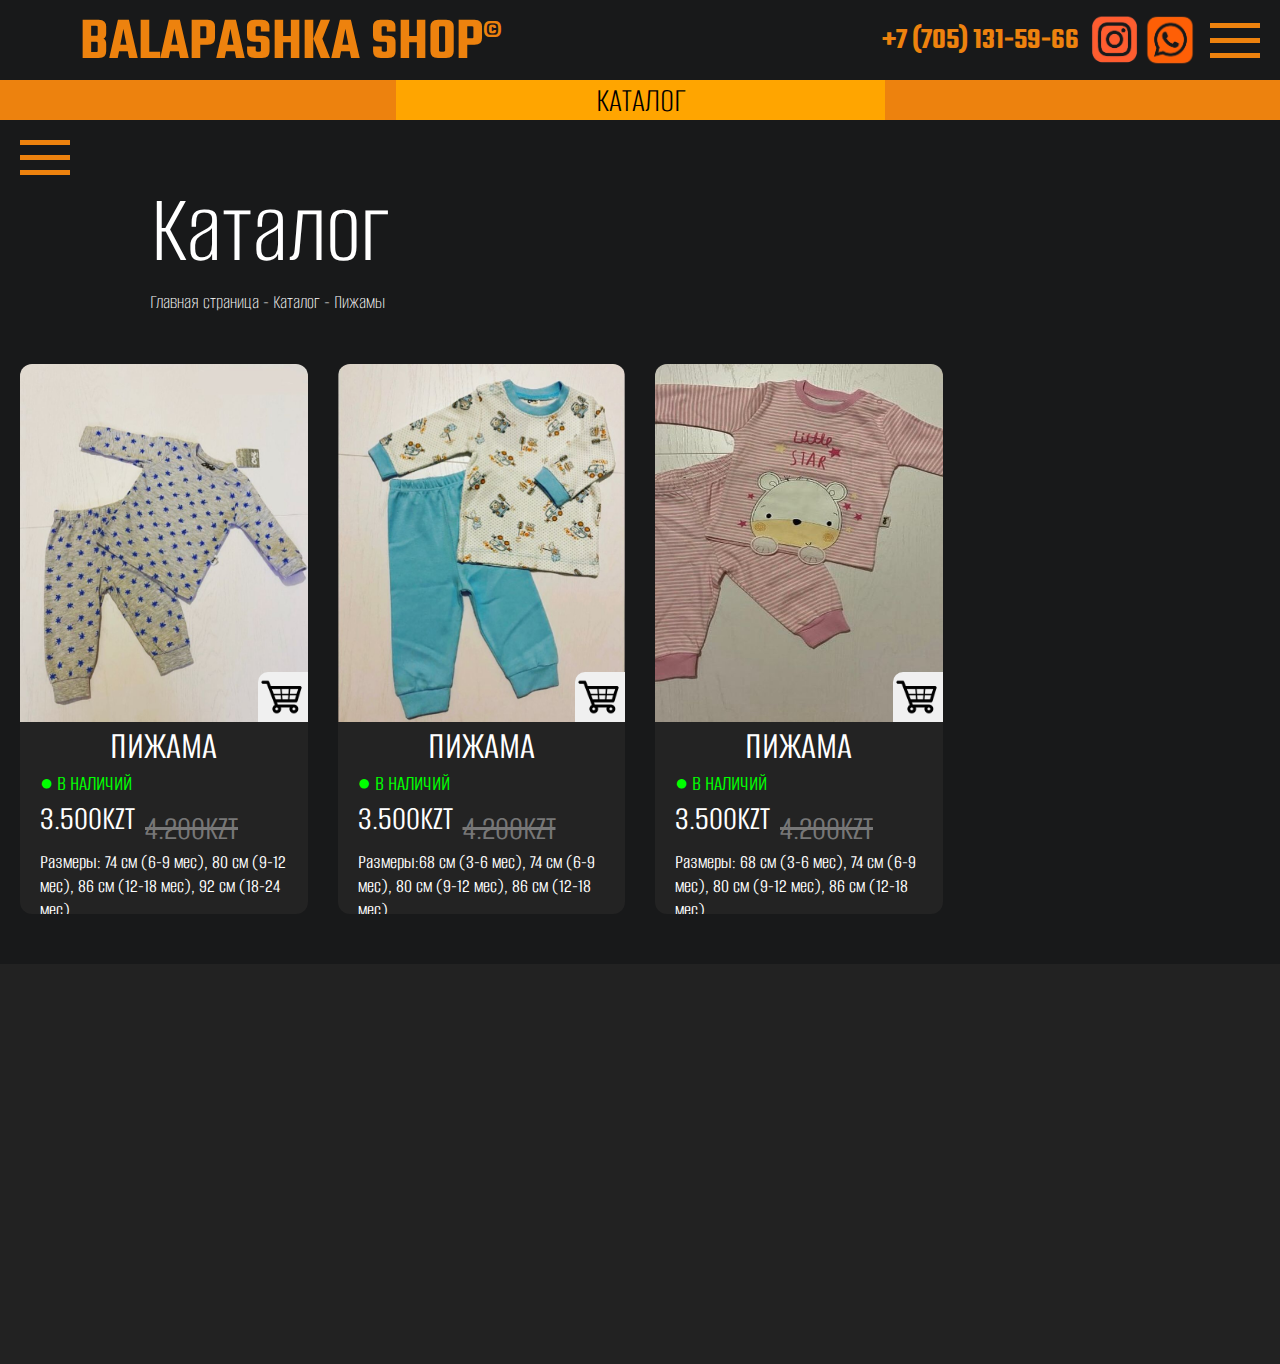
<file: inner/pijama.html>
<!DOCTYPE html>

<html lang="en">
    <head>
        <meta charset="UTF-8">
        <meta http-equiv="X-UA-Compatible" content="IE=edge">
        <meta name="viewport" content="width=device-width, initial-scale=1.0">
        <link rel="stylesheet" href="../assets/css/inner_exc_cat.css">
        <link rel="stylesheet" href="../assets/css_media/media_inner.css">
        <link rel="apple-touch-icon" sizes="76x76" href="../assets/favicon/apple-touch-icon.png">
        <link rel="icon" type="image/png" sizes="32x32" href="../assets/favicon/favicon-32x32.png">
        <link rel="icon" type="image/png" sizes="16x16" href="../assets/favicon/favicon-16x16.png">
        <meta name="msapplication-TileColor" content="#da532c">
        <meta name="theme-color" content="#ffffff">	
        <title>Пижамы</title>
    </head>

    <body>
        <div value="pijama" class="wrapper">
            <header class="header">
                <div class="header-upper">
                    <a href="../index.html"><div class="logo">BALAPASHKA SHOP<sup>©</sup></div></a>
                    <div class="acc">
                        <div class="line"></div>
                        <div class="line"></div>
                        <div class="line"></div>
                    </div>
                    <div data-cart class="cart">
                        <div class="line"></div>
                        <div class="line"></div>
                        <div class="line"></div>
                    </div>
                    <div data-cart-menu class="cart-menu">
                        <div data-close-cart class="btn-close-cart-wrapper">
                            <div data-cart-close class="btn-close-cart">
                                <div class="line-card line-card1"></div>
                                <div class="line-card line-card2"></div>
                            </div>
                        </div>
                        <p>КОРЗИНА</p>
                        <div class="cart-blocks">
                            <div class="results">
                                <div class="flex-dobav">
                                    <div>Итого:<p data-results>0</p>KZT</div>
                                    <button>КУПИТЬ</button>
                                </div>
                            </div>
                        </div>
                    </div>
                    <div style="display: none;" class="user">
                        <img src="../assets/images/sss.png">
                        <p data-username></p>
                        <button data-exit-acc>EXIT</button>
                    </div>
                    <div class="burger-menu">
                        <div class="btn-close-wrapper">
                            <div class="btn-close">
                                <div class="line line1"></div>
                                <div class="line line2"></div>
                            </div>
                        </div>
                        <div class="sign-up">
                            <h1>Зайти в аккаунт</h1>
                            <div class="inp-wrapper">
                                <input data-login placeholder="Login" type="text">
                                <input data-password placeholder="Password" type="password">
                            </div>
                        </div>
                        <a href=".././register.html"><div class="else">Создать аккаунт</div></a>
                        <div class="btn-login">
                            <button data-login-main>LOG IN</button>
                        </div>
                        <div id="check"></div>
                    </div>
                    <div class="assets">
                        <ul>
                            <li class="phone">+7 (705) 131-59-66</li>
                            <li class="phj2">
                                <a href="https://www.instagram.com/balapashka.shop/" target="_blank">
                                    <span>
                                        <img class="insta-ph" src="../assets/images/1-insta.png" alt="insta">
                                    </span>
                                </a>
                                <a href="https://api.whatsapp.com/message/JXNH2Z6NKNVJO1?autoload=1&app_absent=0" target="_blank">
                                    <span>
                                        <img class="whats-ph" src="../assets/images/1-whats.png" alt="whats">
                                    </span>
                                </a>
                            </li>
                        </ul>
                    </div>
                </div>
                <div class="kat-btn-wrapper">
                    <div title="Вы уже в каталоге" class="kat-btn">КАТАЛОГ</div>
                </div>
            </header>
            <main class="main">
                <div class="text">
                    <h1>Каталог</h1>
                    <h6>Главная страница - Каталог - Пижамы</h6>
                </div>
                <div class="block-wrapper">
                    <div class="block-container"></div>
                </div>
            </main>
            <footer class="footer"></footer>
        </div>
    </body>
    
    <script src="../java_script/render.js"></script>
    <script src="../java_script/cart.js"></script>
    <script src="../java_script/cartObjects.js"></script>
    <script src="../java_script/account.js"></script>
    <script src="../java_script/checkUser.js"></script>
</html>
</file>
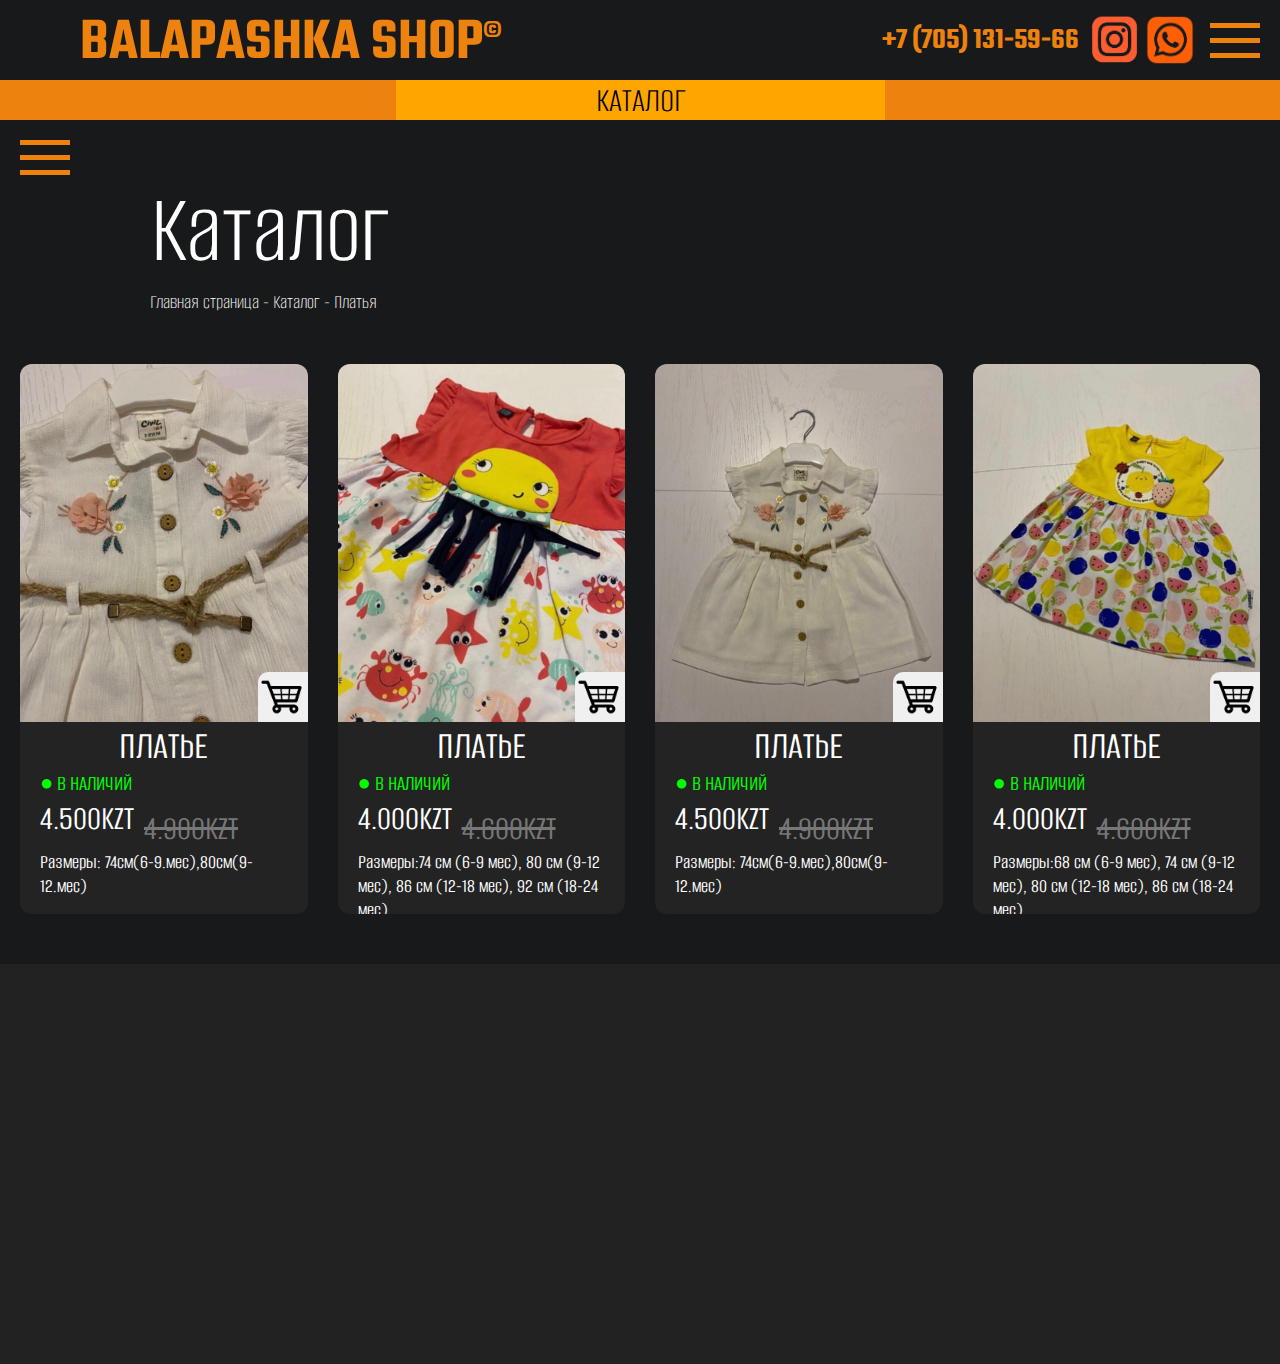
<file: inner/platbe.html>
<!DOCTYPE html>

<html lang="en">
    <head>
        <meta charset="UTF-8">
        <meta http-equiv="X-UA-Compatible" content="IE=edge">
        <meta name="viewport" content="width=device-width, initial-scale=1.0">
        <link rel="stylesheet" href="../assets/css/inner_exc_cat.css">
        <link rel="stylesheet" href="../assets/css_media/media_inner.css">
        <link rel="apple-touch-icon" sizes="76x76" href="../assets/favicon/apple-touch-icon.png">
        <link rel="icon" type="image/png" sizes="32x32" href="../assets/favicon/favicon-32x32.png">
        <link rel="icon" type="image/png" sizes="16x16" href="../assets/favicon/favicon-16x16.png">
        <meta name="msapplication-TileColor" content="#da532c">
        <meta name="theme-color" content="#ffffff">	
        <title>Платья</title>
    </head>

    <body>
        <div value="platbe" class="wrapper">
            <header class="header">
                <div class="header-upper">
                    <a href="../index.html"><div class="logo">BALAPASHKA SHOP<sup>©</sup></div></a>
                    <div class="acc">
                        <div class="line"></div>
                        <div class="line"></div>
                        <div class="line"></div>
                    </div>
                    <div data-cart class="cart">
                        <div class="line"></div>
                        <div class="line"></div>
                        <div class="line"></div>
                    </div>
                    <div data-cart-menu class="cart-menu">
                        <div data-close-cart class="btn-close-cart-wrapper">
                            <div data-cart-close class="btn-close-cart">
                                <div class="line-card line-card1"></div>
                                <div class="line-card line-card2"></div>
                            </div>
                        </div>
                        <p>КОРЗИНА</p>
                        <div class="cart-blocks">
                            <div class="results">
                                <div class="flex-dobav">
                                    <div>Итого:<p data-results>0</p>KZT</div>
                                    <button>КУПИТЬ</button>
                                </div>
                            </div>
                        </div>
                    </div>
                    <div style="display: none;" class="user">
                        <img src="../assets/images/sss.png">
                        <p data-username></p>
                        <button data-exit-acc>EXIT</button>
                    </div>
                    <div class="burger-menu">
                        <div class="btn-close-wrapper">
                            <div class="btn-close">
                                <div class="line line1"></div>
                                <div class="line line2"></div>
                            </div>
                        </div>
                        <div class="sign-up">
                            <h1>Зайти в аккаунт</h1>
                            <div class="inp-wrapper">
                                <input data-login placeholder="Login" type="text">
                                <input data-password placeholder="Password" type="password">
                            </div>
                        </div>
                        <a href=".././register.html"><div class="else">Создать аккаунт</div></a>
                        <div class="btn-login">
                            <button data-login-main>LOG IN</button>
                        </div>
                        <div id="check"></div>
                    </div>
                    <div class="assets">
                        <ul>
                            <li class="phone">+7 (705) 131-59-66</li>
                            <li class="phj2">
                                <a href="https://www.instagram.com/balapashka.shop/" target="_blank">
                                    <span>
                                        <img class="insta-ph" src="../assets/images/1-insta.png" alt="insta">
                                    </span>
                                </a>
                                <a href="https://api.whatsapp.com/message/JXNH2Z6NKNVJO1?autoload=1&app_absent=0" target="_blank">
                                    <span>
                                        <img class="whats-ph" src="../assets/images/1-whats.png" alt="whats">
                                    </span>
                                </a>
                            </li>
                        </ul>
                    </div>
                </div>
                <div class="kat-btn-wrapper">
                    <div title="Вы уже в каталоге" class="kat-btn">КАТАЛОГ</div>
                </div>
            </header>
            <main class="main">
                <div class="text">
                    <h1>Каталог</h1>
                    <h6>Главная страница - Каталог - Платья</h6>
                </div>
                <div class="block-wrapper">
                    <div class="block-container"></div>
                </div>
            </main>
            <footer class="footer"></footer>
        </div>
    </body>
    
    <script src="../java_script/render.js"></script>
    <script src="../java_script/cart.js"></script>
    <script src="../java_script/cartObjects.js"></script>
    <script src="../java_script/account.js"></script>
    <script src="../java_script/checkUser.js"></script>
</html>
</file>
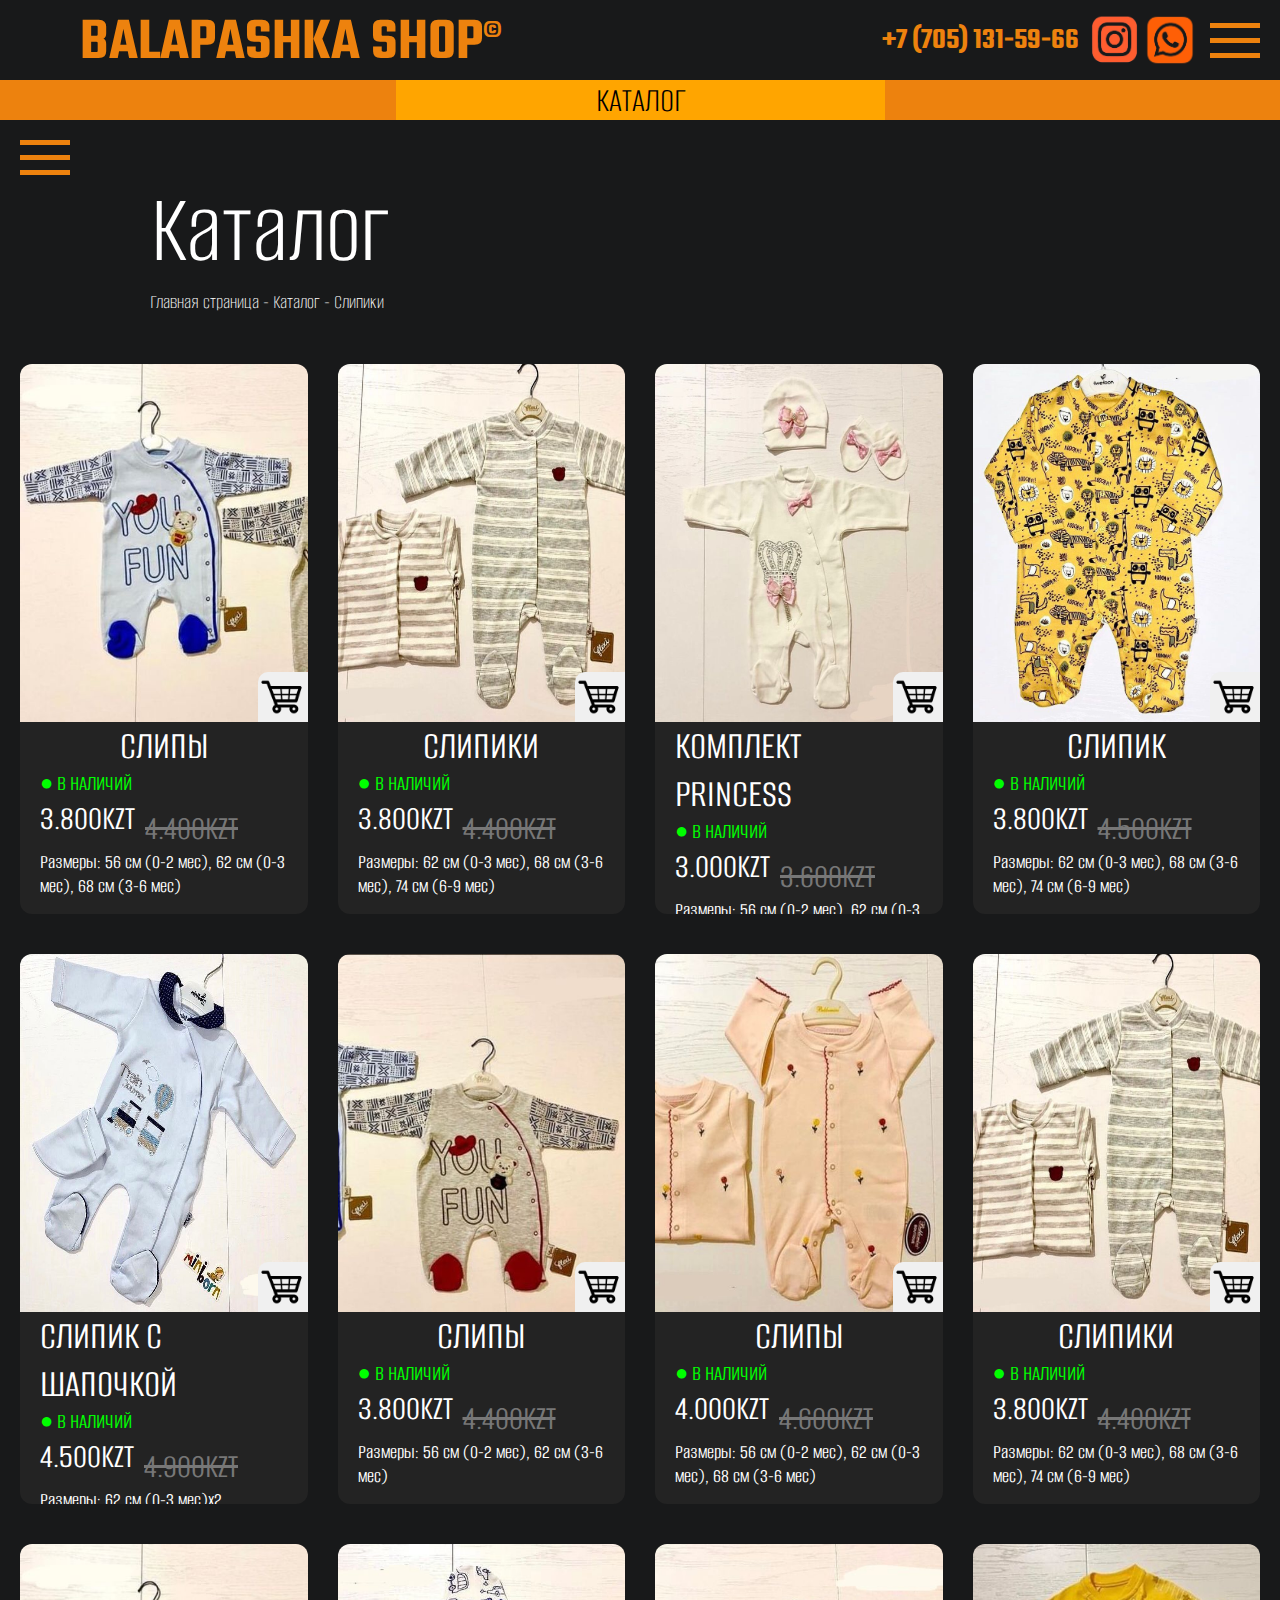
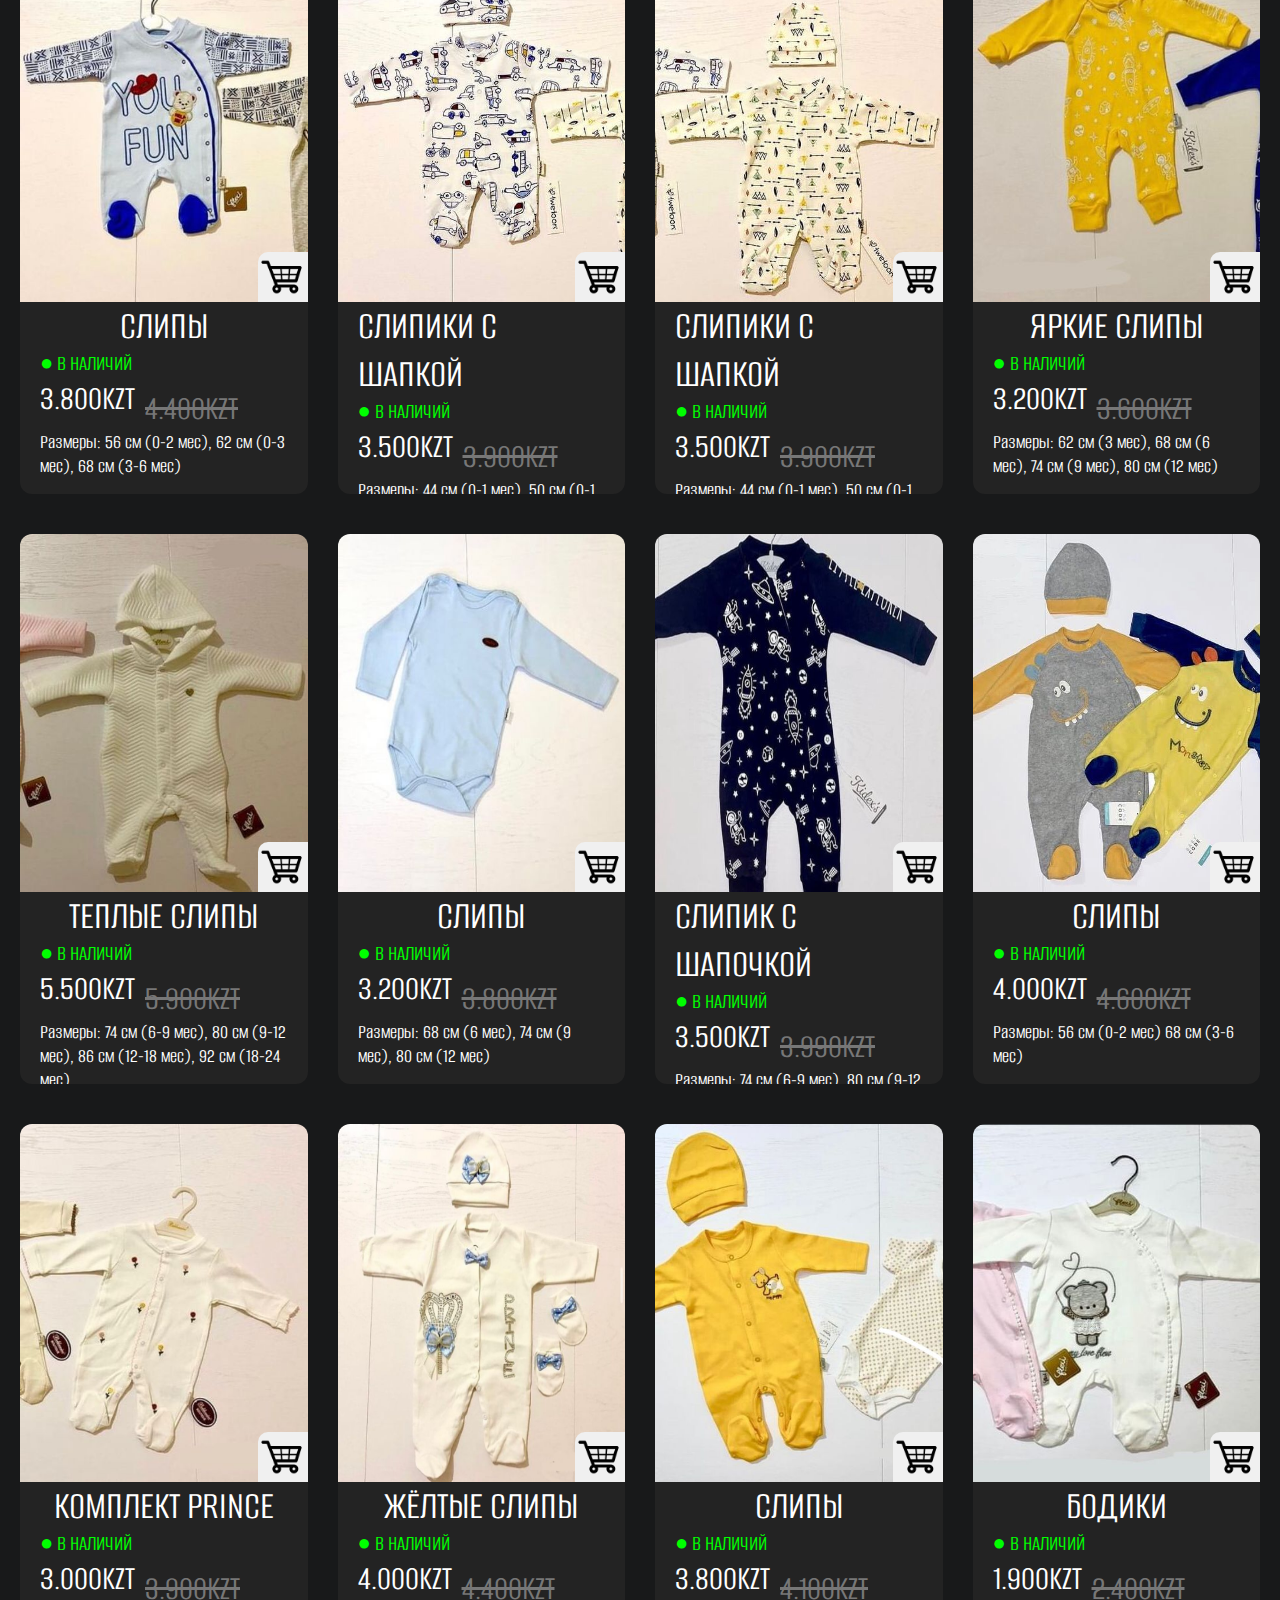
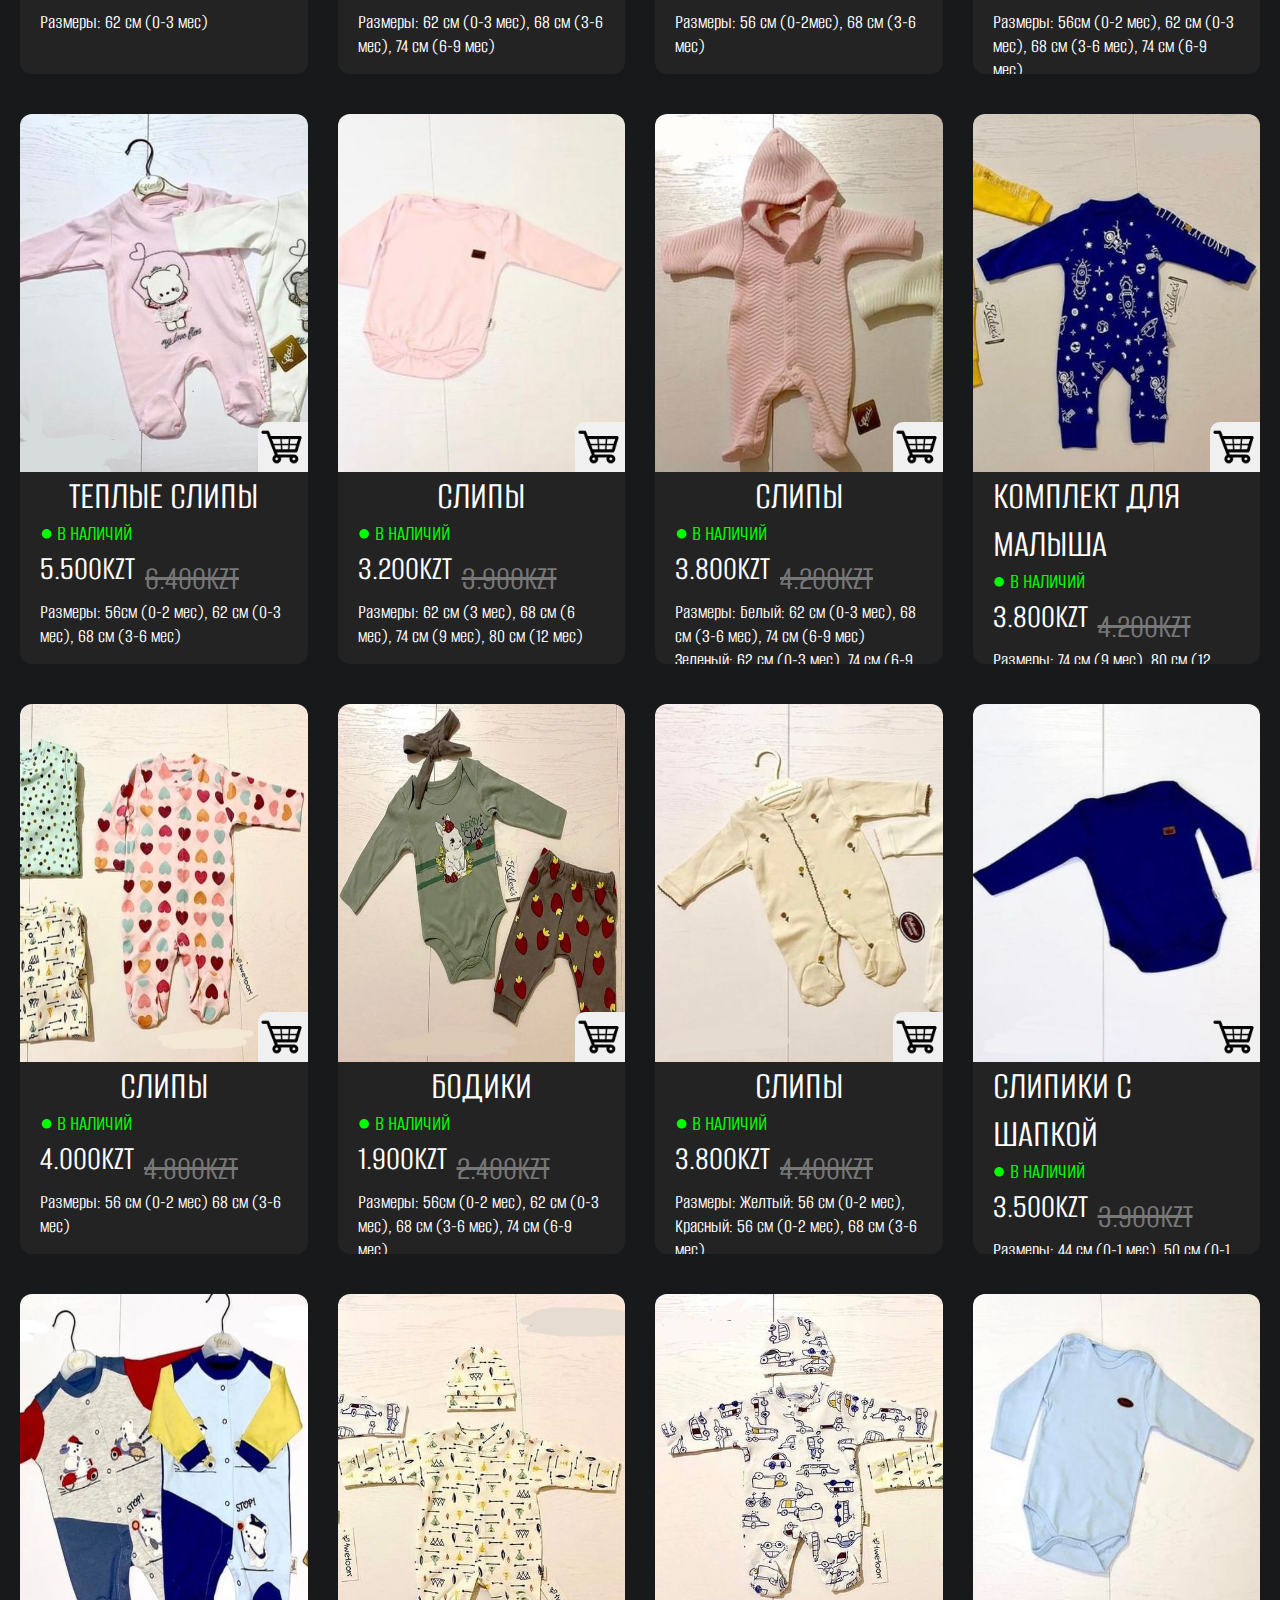
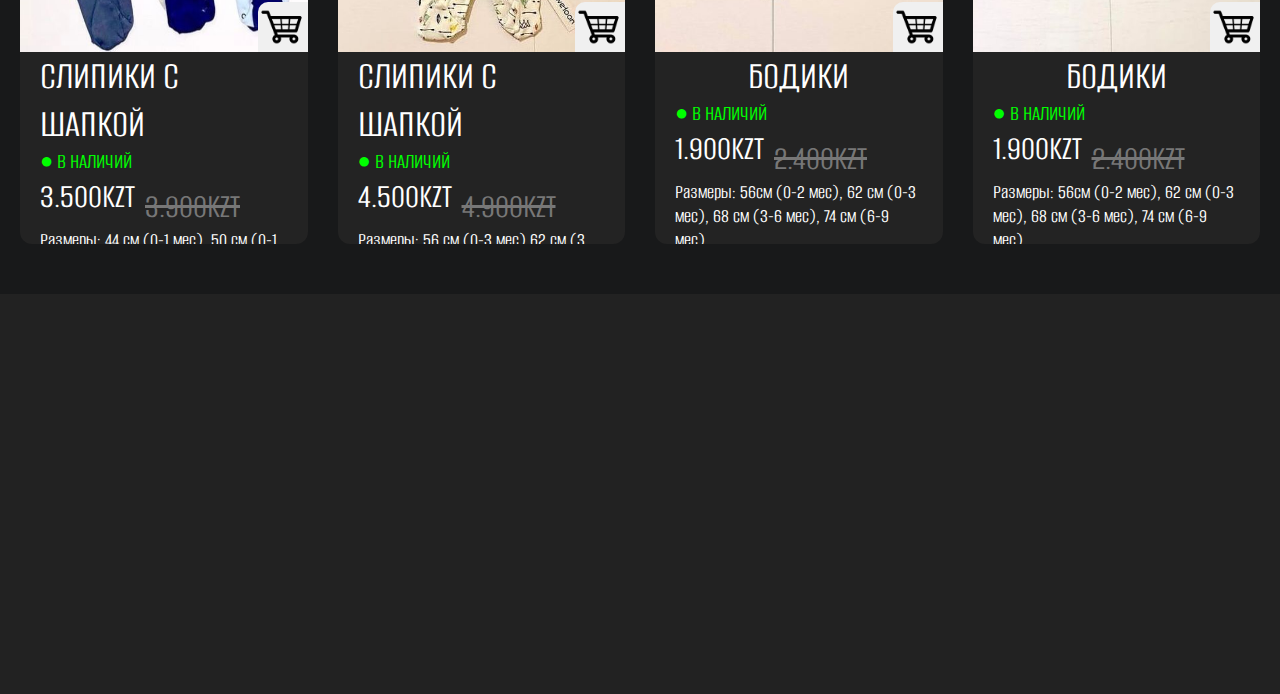
<file: inner/slip.html>
<!DOCTYPE html>

<html lang="en">
    <head>
        <meta charset="UTF-8">
        <meta http-equiv="X-UA-Compatible" content="IE=edge">
        <meta name="viewport" content="width=device-width, initial-scale=1.0">
        <link rel="stylesheet" href="../assets/css/inner_exc_cat.css">
        <link rel="stylesheet" href="../assets/css_media/media_inner.css">
        <link rel="apple-touch-icon" sizes="76x76" href="../assets/favicon/apple-touch-icon.png">
        <link rel="icon" type="image/png" sizes="32x32" href="../assets/favicon/favicon-32x32.png">
        <link rel="icon" type="image/png" sizes="16x16" href="../assets/favicon/favicon-16x16.png">
        <meta name="msapplication-TileColor" content="#da532c">
        <meta name="theme-color" content="#ffffff">	
        <title>Слипики</title>
    </head>

    <body>
        <div value="slip" class="wrapper">
            <header class="header">
                <div class="header-upper">
                    <a href="../index.html"><div class="logo">BALAPASHKA SHOP<sup>©</sup></div></a>
                    <div class="acc">
                        <div class="line"></div>
                        <div class="line"></div>
                        <div class="line"></div>
                    </div>
                    <div data-cart class="cart">
                        <div class="line"></div>
                        <div class="line"></div>
                        <div class="line"></div>
                    </div>
                    <div data-cart-menu class="cart-menu">
                        <div data-close-cart class="btn-close-cart-wrapper">
                            <div data-cart-close class="btn-close-cart">
                                <div class="line-card line-card1"></div>
                                <div class="line-card line-card2"></div>
                            </div>
                        </div>
                        <p>КОРЗИНА</p>
                        <div class="cart-blocks">
                            <div class="results">
                                <div class="flex-dobav">
                                    <div>Итого:<p data-results>0</p>KZT</div>
                                    <button>КУПИТЬ</button>
                                </div>
                            </div>
                        </div>
                    </div>
                    <div style="display: none;" class="user">
                        <img src="../assets/images/sss.png">
                        <p data-username></p>
                        <button data-exit-acc>EXIT</button>
                    </div>
                    <div class="burger-menu">
                        <div class="btn-close-wrapper">
                            <div class="btn-close">
                                <div class="line line1"></div>
                                <div class="line line2"></div>
                            </div>
                        </div>
                        <div class="sign-up">
                            <h1>Зайти в аккаунт</h1>
                            <div class="inp-wrapper">
                                <input data-login placeholder="Login" type="text">
                                <input data-password placeholder="Password" type="password">
                            </div>
                        </div>
                        <a href=".././register.html"><div class="else">Создать аккаунт</div></a>
                        <div class="btn-login">
                            <button data-login-main>LOG IN</button>
                        </div>
                        <div id="check"></div>
                    </div>
                    <div class="assets">
                        <ul>
                            <li class="phone">+7 (705) 131-59-66</li>
                            <li class="phj2">
                                <a href="https://www.instagram.com/balapashka.shop/" target="_blank">
                                    <span>
                                        <img class="insta-ph" src="../assets/images/1-insta.png" alt="insta">
                                    </span>
                                </a>
                                <a href="https://api.whatsapp.com/message/JXNH2Z6NKNVJO1?autoload=1&app_absent=0" target="_blank">
                                    <span>
                                        <img class="whats-ph" src="../assets/images/1-whats.png" alt="whats">
                                    </span>
                                </a>
                            </li>
                        </ul>
                    </div>
                </div>
                <div class="kat-btn-wrapper">
                    <div title="Вы уже в каталоге" class="kat-btn">КАТАЛОГ</div>
                </div>
            </header>
            <main class="main">
                <div class="text">
                    <h1>Каталог</h1>
                    <h6>Главная страница - Каталог - Слипики</h6>
                </div>
                <div class="block-wrapper">
                    <div class="block-container"></div>
                </div>
            </main>
            <footer class="footer"></footer>
        </div>
    </body>
    
    <script src="../java_script/render.js"></script>
    <script src="../java_script/cart.js"></script>
    <script src="../java_script/cartObjects.js"></script>
    <script src="../java_script/account.js"></script>
    <script src="../java_script/checkUser.js"></script>
</html>
</file>
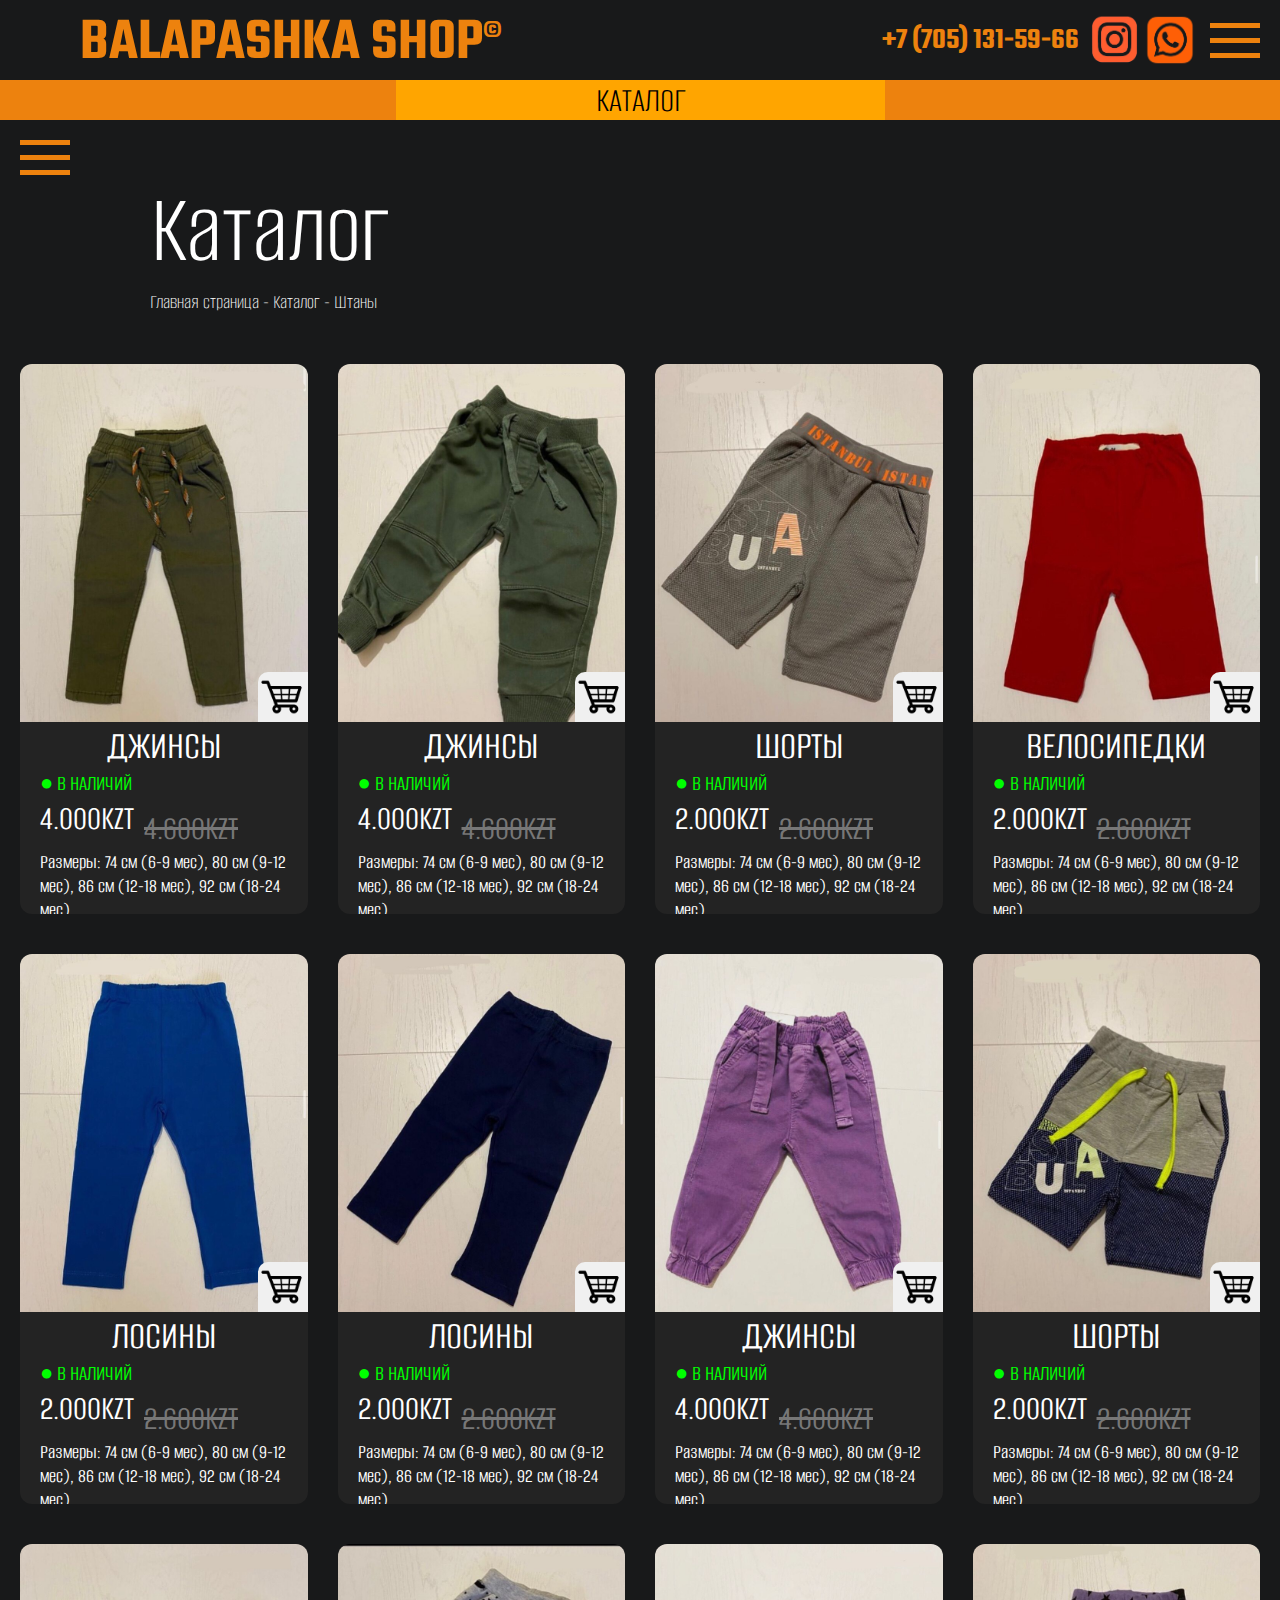
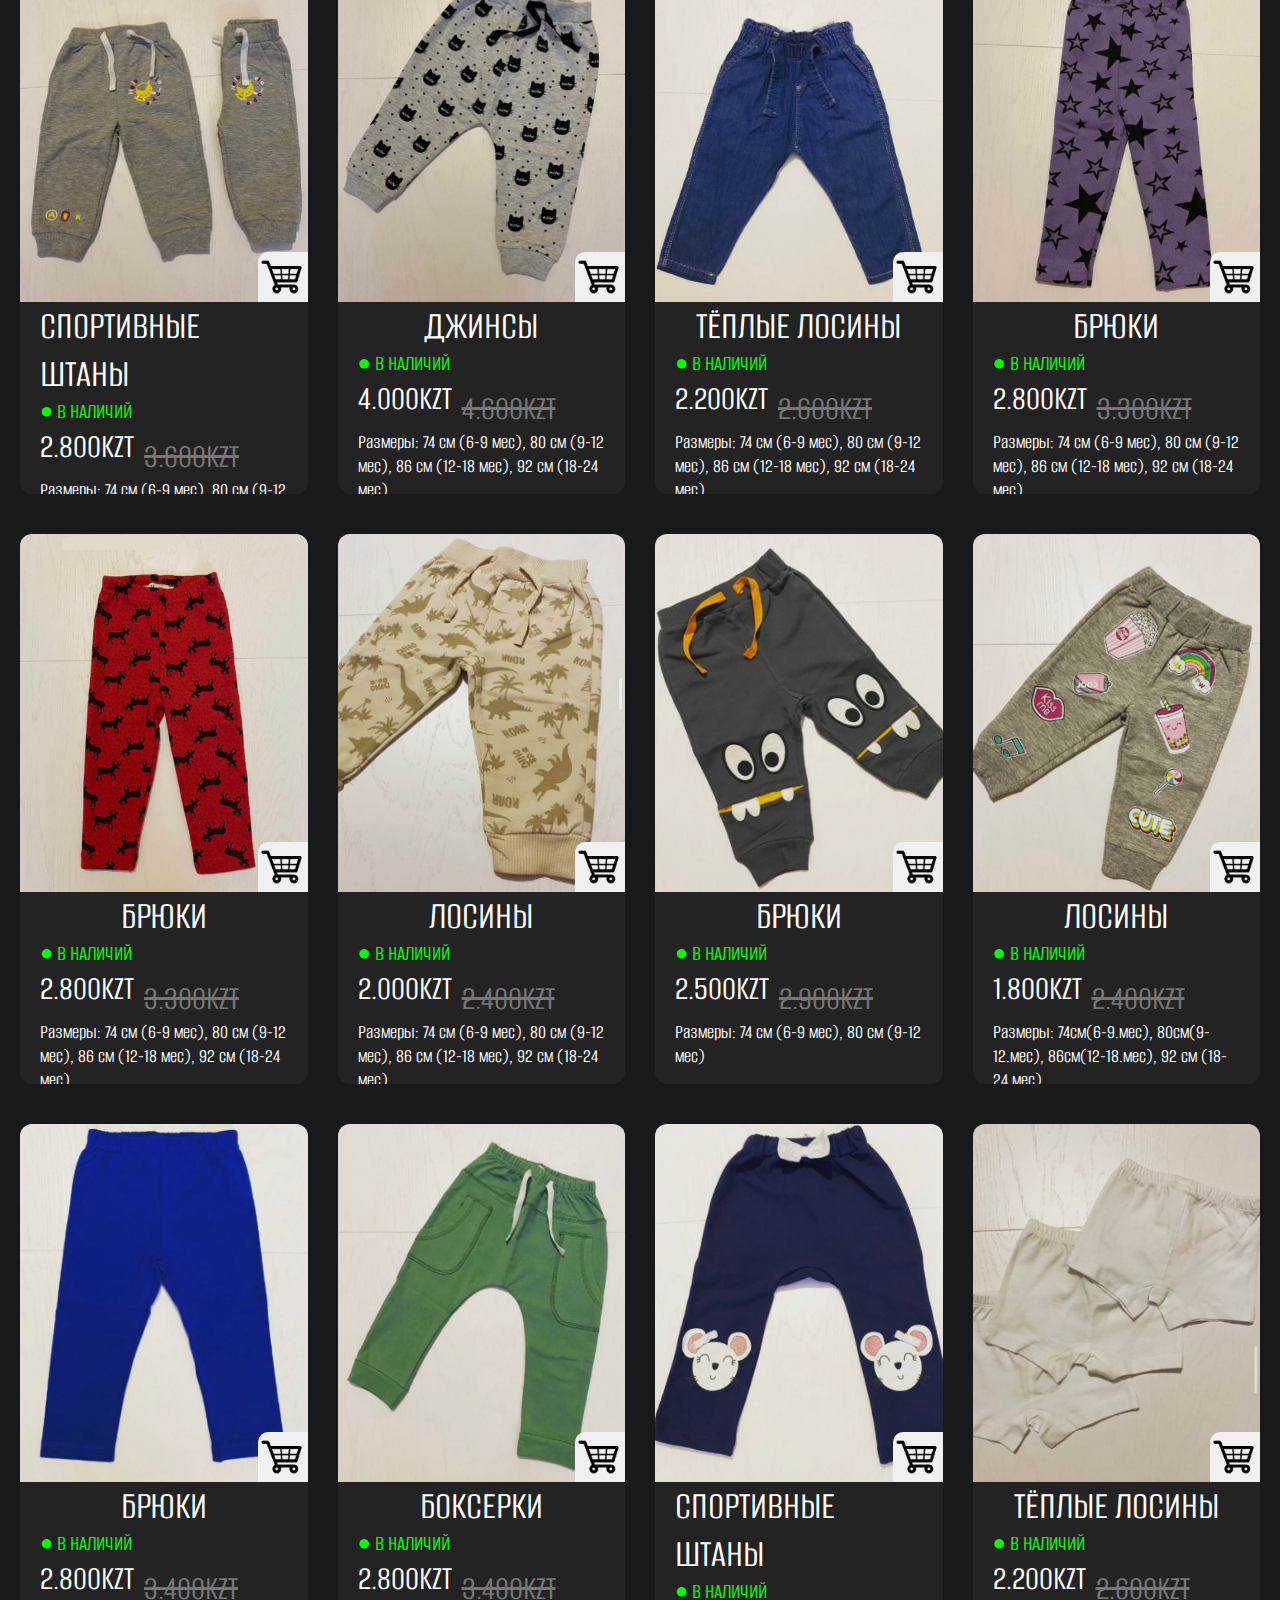
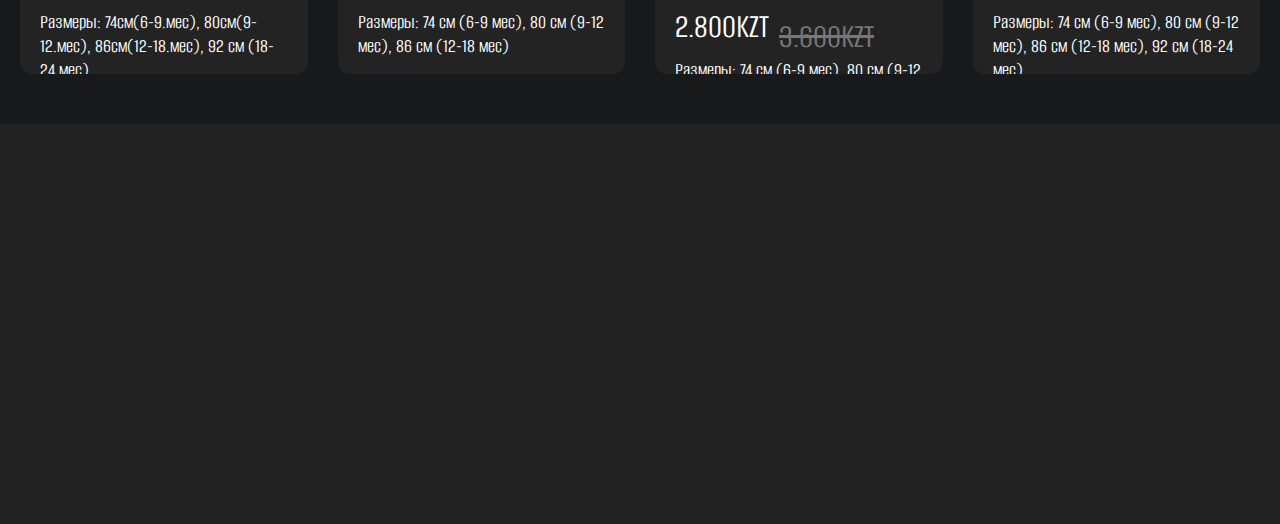
<file: inner/wtany.html>
<!DOCTYPE html>

<html lang="en">
    <head>
        <meta charset="UTF-8">
        <meta http-equiv="X-UA-Compatible" content="IE=edge">
        <meta name="viewport" content="width=device-width, initial-scale=1.0">
        <link rel="stylesheet" href="../assets/css/inner_exc_cat.css">
        <link rel="stylesheet" href="../assets/css_media/media_inner.css">
        <link rel="apple-touch-icon" sizes="76x76" href="../assets/favicon/apple-touch-icon.png">
        <link rel="icon" type="image/png" sizes="32x32" href="../assets/favicon/favicon-32x32.png">
        <link rel="icon" type="image/png" sizes="16x16" href="../assets/favicon/favicon-16x16.png">
        <meta name="msapplication-TileColor" content="#da532c">
        <meta name="theme-color" content="#ffffff">	
        <title>Штаны</title>
    </head>

    <body>
        <div value="wtany" class="wrapper">
            <header class="header">
                <div class="header-upper">
                    <a href="../index.html"><div class="logo">BALAPASHKA SHOP<sup>©</sup></div></a>
                    <div class="acc">
                        <div class="line"></div>
                        <div class="line"></div>
                        <div class="line"></div>
                    </div>
                    <div data-cart class="cart">
                        <div class="line"></div>
                        <div class="line"></div>
                        <div class="line"></div>
                    </div>
                    <div data-cart-menu class="cart-menu">
                        <div data-close-cart class="btn-close-cart-wrapper">
                            <div data-cart-close class="btn-close-cart">
                                <div class="line-card line-card1"></div>
                                <div class="line-card line-card2"></div>
                            </div>
                        </div>
                        <p>КОРЗИНА</p>
                        <div class="cart-blocks">
                            <div class="results">
                                <div class="flex-dobav">
                                    <div>Итого:<p data-results>0</p> KZT</div>
                                    <button>КУПИТЬ</button>
                                </div>
                            </div>
                        </div>
                    </div>
                    <div style="display: none;" class="user">
                        <img src="../assets/images/sss.png">
                        <p data-username></p>
                        <button data-exit-acc>EXIT</button>
                    </div>
                    <div class="burger-menu">
                        <div class="btn-close-wrapper">
                            <div class="btn-close">
                                <div class="line line1"></div>
                                <div class="line line2"></div>
                            </div>
                        </div>
                        <div class="sign-up">
                            <h1>Зайти в аккаунт</h1>
                            <div class="inp-wrapper">
                                <input data-login placeholder="Login" type="text">
                                <input data-password placeholder="Password" type="password">
                            </div>
                        </div>
                        <a href=".././register.html"><div class="else">Создать аккаунт</div></a>
                        <div class="btn-login">
                            <button data-login-main>LOG IN</button>
                        </div>
                        <div id="check"></div>
                    </div>
                    <div class="assets">
                        <ul>
                            <li class="phone">+7 (705) 131-59-66</li>
                            <li class="phj2">
                                <a href="https://www.instagram.com/balapashka.shop/" target="_blank">
                                    <span>
                                        <img class="insta-ph" src="../assets/images/1-insta.png" alt="insta">
                                    </span>
                                </a>
                                <a href="https://api.whatsapp.com/message/JXNH2Z6NKNVJO1?autoload=1&app_absent=0" target="_blank">
                                    <span>
                                        <img class="whats-ph" src="../assets/images/1-whats.png" alt="whats">
                                    </span>
                                </a>
                            </li>
                        </ul>
                    </div>
                </div>
                <div class="kat-btn-wrapper">
                    <div title="Вы уже в каталоге" class="kat-btn">КАТАЛОГ</div>
                </div>
            </header>
            <main class="main">
                <div class="text">
                    <h1>Каталог</h1>
                    <h6>Главная страница - Каталог - Штаны</h6>
                </div>
                <div class="block-wrapper">
                    <div class="block-container"></div>
                </div>
            </main>
            <footer class="footer"></footer>
        </div>
    </body>
    
    <script src="../java_script/render.js"></script>
    <script src="../java_script/cart.js"></script>
    <script src="../java_script/cartObjects.js"></script>
    <script src="../java_script/account.js"></script>
    <script src="../java_script/checkUser.js"></script>
</html>
</file>
<file: assets/css/style.css>
@import url(https://fonts.googleapis.com/css?family=Alumni+Sans:100,200,300,regular,500,600,700,800,900);
@import url(https://fonts.googleapis.com/css?family=Teko:300,regular,500,600,700);
@import url('https://fonts.googleapis.com/css2?family=Playfair+Display&display=swap');
@import url("reset.css");

html, body {
    background-color: #18191A;
    height: 100%;
    position: relative;
    font-family: 'Alumni Sans', sans-serif;
}

.wrapper {
    display: flex;
    flex-direction: column;
    min-height: 100%;
}

main {
    margin: 120px 0 0 0;
    flex: 1 1 auto;
}

::-webkit-scrollbar {
    width: 10px;
}

::-webkit-scrollbar-track {
    background: #232323;
}

::-webkit-scrollbar-thumb {
    background: #ED820E;
}

/* -------------------- RESET -------------------------- */

.header {
    width: 100%;
    height: 120px;
    background: #18191A;
    position: fixed;
    z-index: 5;
}

.header-upper {
    height: 80px;
    padding: 0 150px;
    font-family: 'Teko', sans-serif;
    display: flex;
    justify-content: space-between;
    align-items: center;
}

.burger-menu {
    position: absolute;
    right: -500px;
    top: 0;
    width: 350px;
    height: 100vh;
    background-color: #0482ff;
    transition: ease-in-out all 0.4s;
}

ul {
    color: #ED820E;
}

.btn-close-wrapper {
    height: 80px;
    display: flex;
    justify-content: center;
    align-items: center;
}

.btn-close {
    width: 50px;
    height: 50px;
    cursor: pointer;
    display: flex;
    justify-content: center;
    align-items: center;
    flex-direction: column;
    gap: 5px;
}

.btn-close .line {
    margin: -10px 0 0 0;
    width: 100%;
    height: 5px;
    background: #000;
}

.btn-close .line1 {
    transform: rotate(45deg);
    margin: 10px 0 0 0;
}

.btn-close .line2 {
    transform: rotate(-45deg);
    margin: -10px 0 0 0;
}

.logo {
    color: #ED820E;
    margin: 8px 0 0 0;
    cursor: pointer;
    font-size: 60px;
    font-weight: 600;
}

.logo sup {
    font-size: 25px;
}

.acc {
    position: absolute;
    cursor: pointer;
    width: 50px;
    height: 50px;
    display: flex;
    flex-direction: column;
    align-items: center;
    justify-content: center;
    gap: 10px;
    right: 20px;
}

.acc .line {
    width: 100%;
    height: 5px;
    background: #ED820E;
}

.insta-ph {
    width: 51px;
    height: 51px;
}

.whats-ph {
    width: 60px;
    height: 60px;
}

.kat-btn-wrapper {
    height: 40px;
    background: #ED820E;
    display: flex;
    justify-content: center;
    align-items: center;
    overflow: hidden;
}

.kat-btn {
    color: #000;
    font-size: 35px;
    font-weight: 300;
    padding: 0 200px;
    transition: background-color 0.2s;
}

.kat-btn:hover {
    background: #ff9627;
    cursor: pointer;
}

ul {
    cursor: default;
    display: flex;
    align-items: center;
    gap: 10px;
}

ul:nth-child(1) {
    font-size: 30px;
    font-weight: 600;
}

.phj2 {
    display: flex;
    align-items: center;
}

.parallax {
    width: 100%;
    height: 700px;
    background-image: url(../images/bg1.jpeg);
    background-repeat: no-repeat;
    background-size: cover;
    background-position: center;
    display: grid;
    place-items: center;
}

.p2 {
    height: 900px;
    background-image: url(../images/bg2.jpeg);
    background-position: top;
}

.text-wrapper {
    display: flex;
    flex-direction: column;
    gap: 20px;
    text-align: center;
}

.text-wrapper p {
    padding: 5px 40px;
    background: #ED820E;
    font-size: 40px;
    border-radius: 30px;
}

.text-header {
    width: 100%;
    height: 200px;
    display: flex;
    justify-content: center;
    align-items: center;
}

.text-header p {
    cursor: default;
    width: 100%;
    font-size: 60px;
    color: #fff;
    display: flex;
    align-items: center;
    gap: 20px;
    flex-wrap: nowrap;
}

.text-header p::before, .text-header p::after {
    content: '';
    width: 100%;
    height: 1px;
    background: #ED820E;
}

.block-imgs {
    width: 100%;
    height: 600px;
}

.blocks-wrapper {
    display: grid;
    grid-template-columns: repeat(3, 1fr);
    place-items: center;
    padding: 0 100px;
}

.block-img {
    width: 400px;
    height: 600px;
    background: #fff;
    background-position: center;
    background-size: cover;
    border-radius: 30px;
    transition: transform .3s;
}

.block-img:hover {
    transform: scale(1.05);
}

.blocks-wrapper .block1 {
    background-image: url(../images/img1.jpeg);
}

.blocks-wrapper .block2 {
    background-image: url(../images/img2.jpeg);
}

.blocks-wrapper .block3 {
    background-image: url(../images/img3.jpeg);
}

.sales-wrapper {
    width: 100%;
    height: 700px;
    display: flex;
    justify-content: space-between;
}

.sales-wrapper .block {
    width: 33.33%;
    height: 700px;
}

.photo {
    background-size: cover;
    background-position: center;
    background-repeat: no-repeat;
}

.ph1 {
    border-top-right-radius: 20px;
    border-bottom-right-radius: 20px;
    background-image: url(../images/ph1.jpeg);
}

.ph2 {
    border-top-left-radius: 20px;
    border-bottom-left-radius: 20px;
    background-image: url(../images/ph2.jpeg);
}

.ph3 {
    border-top-right-radius: 20px;
    border-bottom-right-radius: 20px;
    background-image: url(../images/kombik10.jpeg);
}

.ph4 {
    border-top-left-radius: 20px;
    border-bottom-left-radius: 20px;
    background-image: url(../images/kombik9.jpeg);
}

.ph5 {
    border-top-right-radius: 20px;
    border-bottom-right-radius: 20px;
    background-image: url(../images/kofta2.jpeg);
}

.ph6 {
    border-top-left-radius: 20px;
    border-bottom-left-radius: 20px;
    background-image: url(../images/kofta4.jpeg);
}

.text-wrapper p {
    cursor: default;
}

.sizes {
    display: flex;
    flex-direction: column;
    justify-content: center;
    align-items: center;
    color: #fff;
    text-align: center;
    font-size: 50px;
}

.sizes p {
    cursor: default;
}

.green {
    color: limegreen;
}

.buy-btn {
    display: flex;
    flex-direction: column;
    align-items: center;
    margin: 200px 0 0 0;
    cursor: default;
}

.buy-btn a {
    display: grid;
    place-items: center;
    color: #fff;
    width: 100%;
    height: 80px;
    font-size: 50px;
    transition: background-color .3s;
}

.buy-btn a:hover {
    background: #292929;
}

.buy-btn .price {
    display: grid;
    place-items: center;
    width: 100%;
    height: 100px;
    background: #e32222;
    font-size: 80px;
    color: #fff;
}

.line-footer {
    width: 100%;
    height: 1px;background: #ED820E;
}

.footer {
    width: 100%;
    height: 400px;
    background: #222222;
}

.text-footer {
    height: 100%;
    display: flex;
    justify-content: end;
    align-items: center;
    flex-direction: column;
    color: #fff;
    font-size: 15px;
    font-family: 'Playfair Display', serif;
}

.sign-up {
    display: flex;
    justify-content: center;
    flex-direction: column;
    align-items: center;
}

.sign-up h1 {
    display: flex;
    justify-content: center;
    font-size: 50px;
    font-weight: 400;
    font-family: 'Alumni Sans', sans-serif;
    cursor: default;
    margin: 0 0 20px 0;
}

.inp-wrapper {
    display: flex;
    flex-direction: column;
    gap: 10px;
}

::-webkit-input-placeholder { 
    color: #000;
 }

.sign-up input {
    width: 250px;
    height: 35px;
    background: #fff;
    color: #000;
    border-radius: 5px;
    padding: 0 15px;
}

.else {
    height: 50px;
    display: flex;
    justify-content: center;
    align-items: center;
    color: #000;
}

.else a {
    color: #000;
}

.btn-login {
    width: 100%;
    height: 40px;
    display: flex;
    justify-content: center;
    align-items: center;
}

.btn-login button {
    width: 120px;
    height: 40px;
    border: 1px solid #000;
    background: #fff;
    border-radius: 15px;
    font-size: 20px;
}

.user {
    cursor: default;
    height: 100px;
    display: flex;
    align-items: center;
    font-size: 30px;
    color: #fff;
    gap: 20px;
}

.user img {
    width: 60px;
    height: 60px;
}

#check {
    display: flex;
    justify-content: center;
    color: red;
    align-items: center;
    height: 50px;
    font-size: 25px;
}

.inp-pass {
    height: 35px;
    display: flex;
    align-items: center;
    position: relative;
}

.inp-pass img {
    position: absolute;
    right: 10px;
    cursor: pointer;
}
</file>
<file: assets/css_media/media.css>
@media only screen and (max-width: 1600px) { 
    .blocks-wrapper {
        padding: 0 10px;
    }
}

@media only screen and (max-width: 1440px) { 
    .header-upper {
        padding: 0 80px;
    }
    .block-imgs {
        height: 600px;
    }
    .block-img {
        width: 350px;
        height: 600px;
    }
    .sizes {
        font-size: 40px;
    }
    .buy-btn .price {
        font-size: 60px;
    }
}

@media only screen and (max-width: 1200px) { 
    .header-upper {
        padding: 0 10px;
    } 
    .logo {
        font-size: 50px;
    }
    .acc {
        right: 340px;
    }
    .blocks-wrapper {
        grid-template-columns: repeat(2, 1fr);
    }
    .block3 {
        display: none;
    }
    .block-img {
        width: 400px;
        height: 600px;
    }
    .ph1, .ph4, .ph5 {
        display: none;
    } 
    .sales-wrapper .block {
        width: 50%;
    }
}

@media only screen and (max-width: 992px) {
    .logo {
        font-size: 40px;
    }
    .phone {
        display: none;
    }
    .acc {
        right: 170px;
    }
    .header-upper {
        padding: 0 40px;
    } 
    .block-imgs {
        height: 500px;
    }
    .block-img {
        width: 350px;
        height: 500px;
    }
}

@media only screen and (max-width: 768px) {
    .header-upper {
        padding: 0 10px;
    } 
    .logo {
        font-size: 32px;
    }
    sup {
        display: none;
    }
    .user img {
        display: none;
    }
    .user {
        font-size: 20px;
        gap: 5px;
    }
    .text-wrapper p {
        font-size: 30px;
    }
    .blocks-wrapper {
        grid-template-columns: repeat(1, 1fr);
        gap: 20px;
    }
    .block3 {
        display: none;
    }
    .block-imgs {
        height: 800px;
    }
    .block-img {
        width: 400px;
        height: 400px;
    }
    .sales-wrapper {
        height: 400px;
    }
    .sales-wrapper .block {
        height: 400px;
    }
    .buy-btn {
        margin: 80px 0 0 0;
    }
    .sizes {
        font-size: 30px;
    }
    .buy-btn a {
        font-size: 30px;
        width: 100%;
        height: 40px;
    }
    .buy-btn .price {
        font-size: 30px;
        width: 100%;
        height: 50px;
    }
    .text-header p {
        font-size: 40px;
    }
    .parallax {
        height: 500px;
    }
    .footer {
        height: 300px;
    }
    .acc {
        right: 130px;
    }
    section {
        width: 450px;
        height: 600px;
    }
    .inp-wrap input {
        width: 400px;
        height: 50px;
    }
}

@media only screen and (max-width: 480px) {
    .user {
        position: absolute;
        top: -500px;
    }
    .logo {
        font-size: 28px;
    }
    .header-upper {
        padding: 0 5px;
    } 
    .text-wrapper p {
        font-size: 24px;
        padding: 0 5px;
    }
    .blocks-wrapper {
        grid-template-columns: repeat(1, 1fr);
    }
    .block3, .block2 {
        display: none;
    }
    .block-imgs {
        height: 500px;
    }
    .block-img {
        width: 300px;
        height: 500px;
    }
    .sales-wrapper {
        height: 300px;
    }
    .sales-wrapper .block {
        height: 300px;
    }
    .buy-btn {
        margin: 50px 0 0 0;
    }
    .sizes {
        font-size: 24px;
    }
    .buy-btn a {
        font-size: 22px;
        width: 100%;
        height: 40px;
    }
    .buy-btn .price {
        font-size: 24px;
        width: 100%;
        height: 50px;
    }
    .text-header p {
        font-size: 35px;
    }
    .text-header {
        height: 100px;
    }
    .acc {
        position: absolute;
        top: -50px;
    }
    section {
        width: 300px;
    }
    .inp-wrap input {
        width: 220px;
    }
}

/* lowest 330 */
</file>
<file: assets/css/catalog.css>
@import "./style.css";

html, body {
    font-family: 'Alumni Sans', sans-serif;
}

.kat-btn {
    background: #FFA500;
}

.kat-btn:hover {
    background: #FFA500;
}

.text {
    margin: 40px 150px;
    color: #fff;
    font-weight: 200;
}

.text h1 {
    font-size: 100px;
    font-weight: 300;
}

.text h6 {
    font-size: 20px;
    font-weight: 200;
}

.sec {
    width: 100%;
    height: 300px;
    display: flex;
    justify-content: center;
    margin: 50px 0;
}

.section-wrap {
    width: 100%;
    height: 300px;
    display: grid;
    grid-template-columns: repeat(5, 1fr);
    place-items: center;
    gap: 10px;
    padding: 0 150px;
}

.section-wrap a {
    cursor: pointer;
    color: #fff;
    width: 100%;
    height: 100%;
    background: #232323;
    display: grid;
    place-items: center;
    border-radius: 10px;
    border: 1px solid #fff;
    font-size: 50px;
    font-weight: 200;
    transition: background-color .4s;
}

.section-wrap a:hover {
    background: #3b3b3b;
}
</file>
<file: assets/css_media/media_inner.css>
@import "../css_media/media.css";

@media only screen and (max-width: 1600px) { 
    
}

@media only screen and (max-width: 1440px) { 
    .section-wrap {
        padding: 0 50px;
    }
}

@media only screen and (max-width: 1200px) { 
    .section-wrap {
        padding: 0 20px;
    }
    .text {
        margin: 50px;
    }
    .block .photo {
        height: 60%;
    }
    .block .description {
        height: 40%;
    }
    .cart-add-btn {
        top: 51%;
    }
    .block-container {
        grid-template-columns: repeat(3, 1fr);
    }
}

@media only screen and (max-width: 992px) {
    .sec {
        height: 800px;
    }
    .section-wrap {
        height: 800px;
        padding: 30px;
        grid-template-columns: repeat(2, 1fr);
    }
    .text {
        margin: 50px 20px;
    }
}

@media only screen and (max-width: 768px) {
    .sec {
        height: 800px;
    }
    .section-wrap {
        height: 800px;
        padding: 10px;
        grid-template-columns: repeat(2, 1fr);
    }
    .section-wrap a {
        font-size: 32px;
    }
    .block-container {
        grid-template-columns: repeat(2, 1fr);
    }
}

@media only screen and (max-width: 480px) {
    .text h1 {
        font-size: 70px;
    }
    .text h6 {
        font-size: 20px;
    }
    .block-container {
        grid-template-columns: repeat(1, 1fr);
    }
    .block-container .block {
        height: 450px;
    }
    .block .photo {
        height: 60%;
    }
    .block .description {
        height: 40%;
    }
    [data-size] {
        font-size: 18px;
    }
    .cart-add-btn {
        top: 49%;
    }
    .cart-menu {
        width: 320px;
    }
}

/* lowest 330 */
</file>
<file: assets/css/register.css>
@import "reset.css";
@import "style.css";

.header {
    position: static;
}

.header-upper {
    border-bottom: 1px solid #c9c9c9;
}

main {
    margin: 0;
    width: 100%;
    display: grid;
    place-items: center;
}

.inp {
    display: flex;
    align-items: center;
    position: relative;
}

.inp text {
    position: absolute;
    right: 16px;
    font-size: 20px;
    cursor: default;
}

.inp img {
    position: absolute;
    right: 40px;
    margin: 2px 0 0 0;
    cursor: pointer;
}

.err {
    color: red;
    display: flex;
    justify-content: center;
    font-size: 30px;
}

.successully {
    color: lime;
}

section {
    width: 700px;
    height: 700px;
    background: #fff;
    border-radius: 30px;
}

text {
    padding: 2px;
    background: #e2e2e2;
}

.inp-wrap {
    display: flex;
    flex-direction: column;
    align-items: center;
    justify-content: center;
    gap: 20px;
}

.inp-wrap input {
    width: 560px;
    height: 60px;
    background: #e2e2e2;
    border-radius: 10px;
    padding: 0 20px;
    font-size: 20px;
}

h1 {
    display: flex;
    justify-content: center;
    font-size: 60px;
    margin: 50px 0;
    cursor: default;
}

.btn-wrap {
    width: 100%;
    height: 100px;
    display: flex;
    align-items: center;
    justify-content: center;
}

.btn-wrap button {
    width: 150px;
    height: 50px;
    border: 1px solid #000;
    transition: all .2s;
    border-radius: 5px;
}

.btn-wrap button:hover {
    background-color: #000;
    color: #fff;
}

.btn-wrap button:active {
    transform: scale(0.96);
}

[data-eyes] {
    position: absolute;
    right: 40px;
}
</file>
<file: assets/css/inner_exc_cat.css>
@import "../css/reset.css";
@import "../css/style.css";

html, body {
    font-family: 'Alumni Sans', sans-serif;
    position: relative;
}

.kat-btn {
    background: #FFA500;
}

.kat-btn:hover {
    background: #FFA500;
}

.text {
    margin: 50px 150px;
    color: #fff;
    font-weight: 200;
}

.text h1 {
    font-size: 100px;
    font-weight: 300;
}

.text h6 {
    font-size: 20px;
    font-weight: 200;
}

.cart {
    top: 132px;
    position: absolute;
    cursor: pointer;
    width: 50px;
    height: 50px;
    display: flex;
    flex-direction: column;
    align-items: center;
    justify-content: center;
    gap: 10px;
    left: 20px;
}

.cart .line {
    width: 100%;
    height: 5px;
    background: #ED820E;
}

.btn-close-cart-wrapper {
    height: 80px;
    display: flex;
    justify-content: center;
    align-items: center;
}

.flex-dobav {
    display: flex;
    gap: 10px;
    justify-content: space-around;
    align-items: center;
}

.flex-dobav > div {
    display: flex;
}

.flex-dobav button {
    font-size: 30px;
    background-color: #000;
    padding: 0 10px;
    border-radius: 5px;
    color: #fff;
    font-weight: 500;
    transition: all .4s;
}

.flex-dobav button:hover {
    background-color: #fff;
    color: #000;
}

.btn-close-cart {
    width: 50px;
    height: 50px;
    cursor: pointer;
    display: flex;
    justify-content: center;
    align-items: center;
    flex-direction: column;
    gap: 5px;
}

.btn-close-cart .line {
    margin: -10px 0 0 0;
    width: 40px;
    height: 5px;
    background: #000;
}

.btn-close-cart .line1 {
    transform: rotate(45deg);
    margin: 10px 0 0 0;
}

.btn-close-cart .line2 {
    transform: rotate(-45deg);
    margin: -10px 0 0 0;
}

.cart-blocks {
    width: 100%;
    min-height: 200px;
}

.block-wrapper {
    width: 100%;
    height: auto;
    display: flex;
    justify-content: center;
    margin: 0 0 50px 0;
}

.block-container {
    padding: 0 20px;
    width: 1600px;
    display: grid;
    grid-template-columns: repeat(4, 1fr);
    gap: 40px 30px;
}

.block-container .block {
    position: relative;
    width: 100%;
    height: 550px;
    border-radius: 12px;
    transition: transform .2s;
    overflow: hidden;
}

.block-container .block:hover {
    transform: scale(1.02);
}

.block .photo {
    height: 65%;
    overflow: hidden;
}

.photo img {
    width: 100%;
    height: 100%;
}

.block .description {
    cursor: default;
    height: 35%;
    background: #232323;
    color: #fff;
    padding: 0 20px;
}

.cart-add-btn {
    position: absolute;
    top: 56%;
    right: 0;
    width: 50px;
    height: 50px;
    cursor: pointer;
    background: #f0f0f0;
    border-top-left-radius: 10px;
}

[data-name] {
    display: flex;
    justify-content: center;
    font-size: 40px;
    font-weight: 400;
}

[data-stock] {
    font-size: 22px;
    color: #00ff00;
}


.price {
    display: flex;
    font-size: 35px;
}

[data-price-bottom] {
    text-decoration: line-through;
    margin: 10px 0 0 10px;
    color: #777777;
}

[data-size] {
    font-size: 20px;
}

.cart-menu {
    position: absolute;
    width: 500px;
    height: 100vh;
    top: 0;
    left: -600px;
    background: #0080ff;
    transition: all ease-in-out .4s;
    overflow-y: scroll;
}

.btn-close-cart-wrapper {
    width: 100%;
    display: flex;
    justify-content: center;
}

.btn-close-cart {
    width: 50px;
    height: 50px;
}

.btn-close-cart .line-card {
    width: 50px;
    height: 5px;
    background: #000;
}

.btn-close-cart .line-card1 {
    transform: rotate(45deg);
    margin: 10px 0 0 0;
}

.btn-close-cart .line-card2 {
    transform: rotate(-45deg);
    margin: -10px 0 0 0;
}

.cart-blocks {
    width: 100%;
}

.cart-menu p {
    cursor: default;
    font-family: 'Alumni Sans', sans-serif;
    display: flex;
    justify-content: center;
    font-size: 40px;
    font-weight: 400;
}

.cart-block {
    height: 80px;
    border: 1px solid #000;
    display: flex;
    align-items: center;
}

.results {
    height: 50px;
    display: flex;
    justify-content: center;
    cursor: default;
    font-family: 'Alumni Sans', sans-serif;
    font-size: 40px;
    font-weight: 400;
}

.results label {
    color: #ff1f1f;
}

.photo-cart {
    width: 80px;
    height: 100%;
    object-fit: cover;
    background-size: cover;
    background-position: center;
}

.desc-cart {
    width: 100%;
    display: flex;
    justify-content: space-around;
    align-items: center;
}

.desc-cart p {
    font-size: 30px;
}

.desc-cart button {
    display: block;
    align-items: center;
    font-size: 13px;
    background-color: #000;
    padding: 5px;
    border-radius: 5px;
    color: #fff;
    font-weight: 300;
    transition: all .4s;
}
</file>
